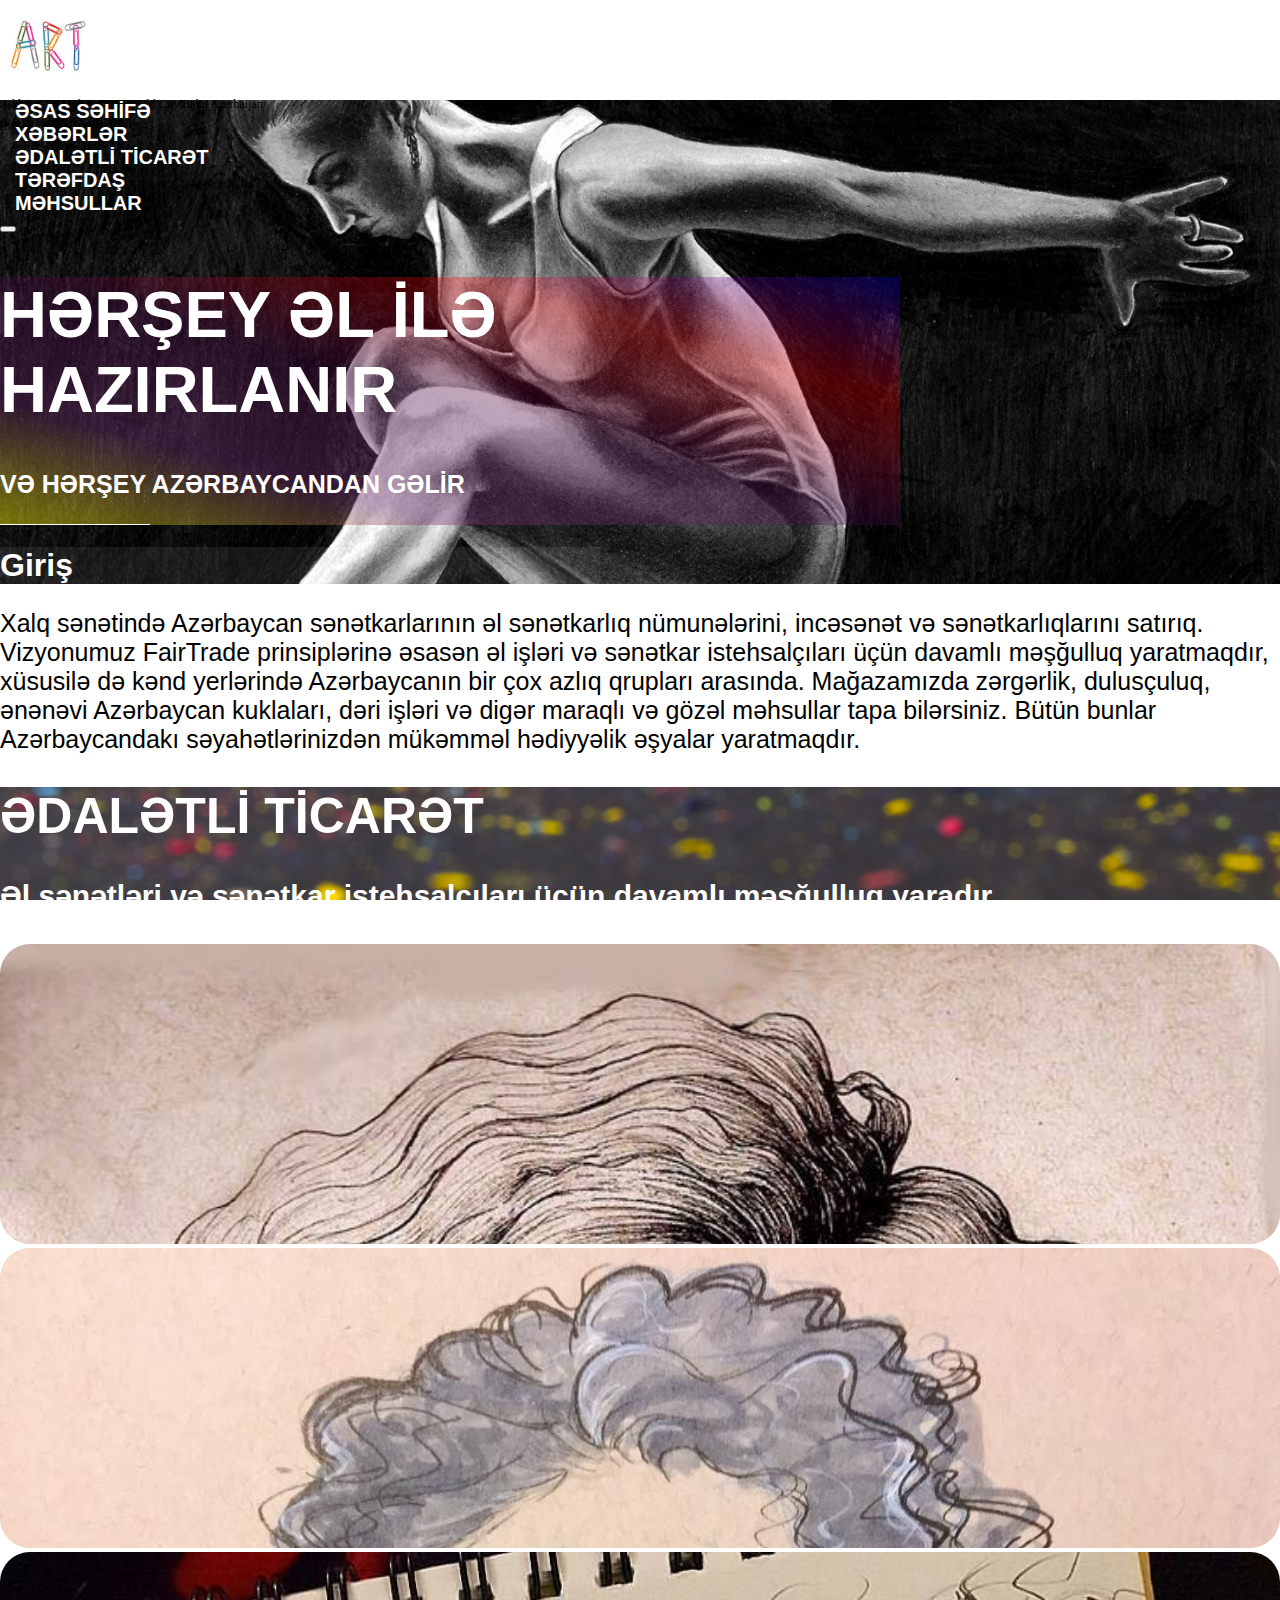
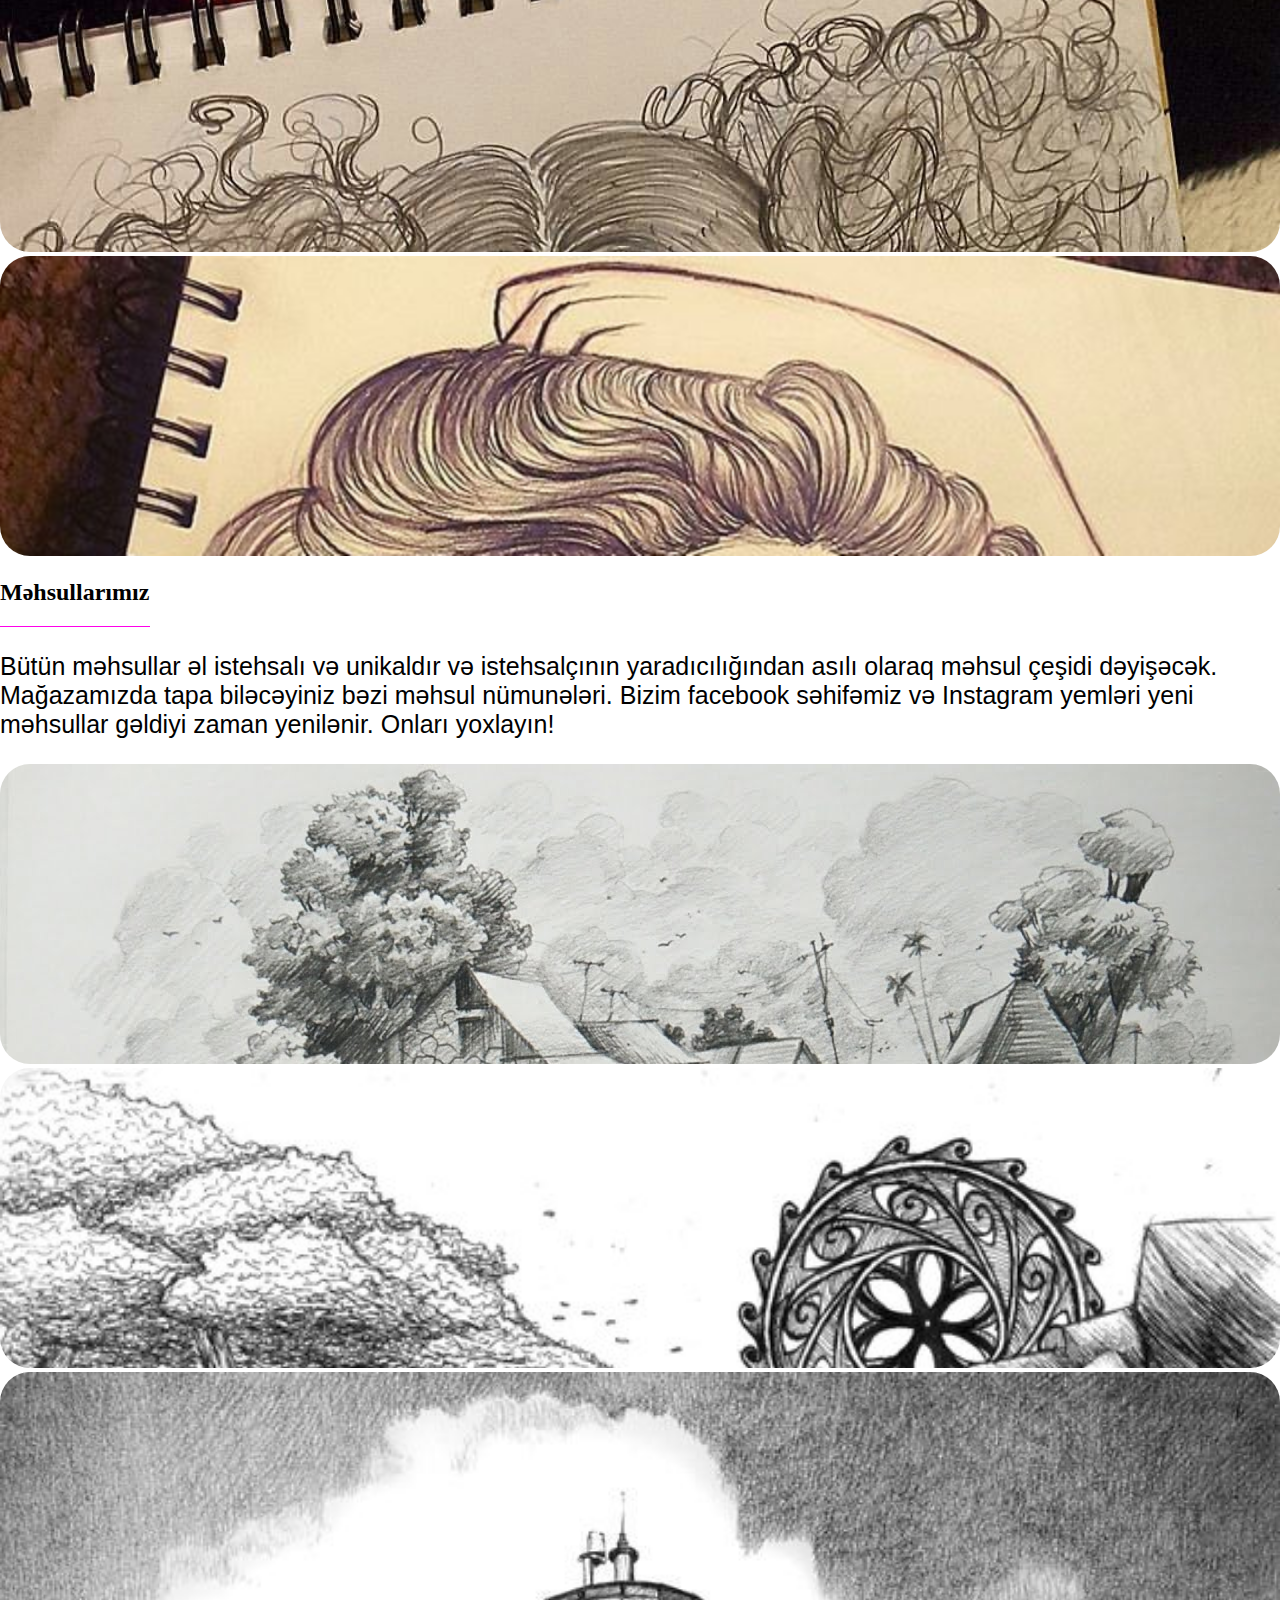
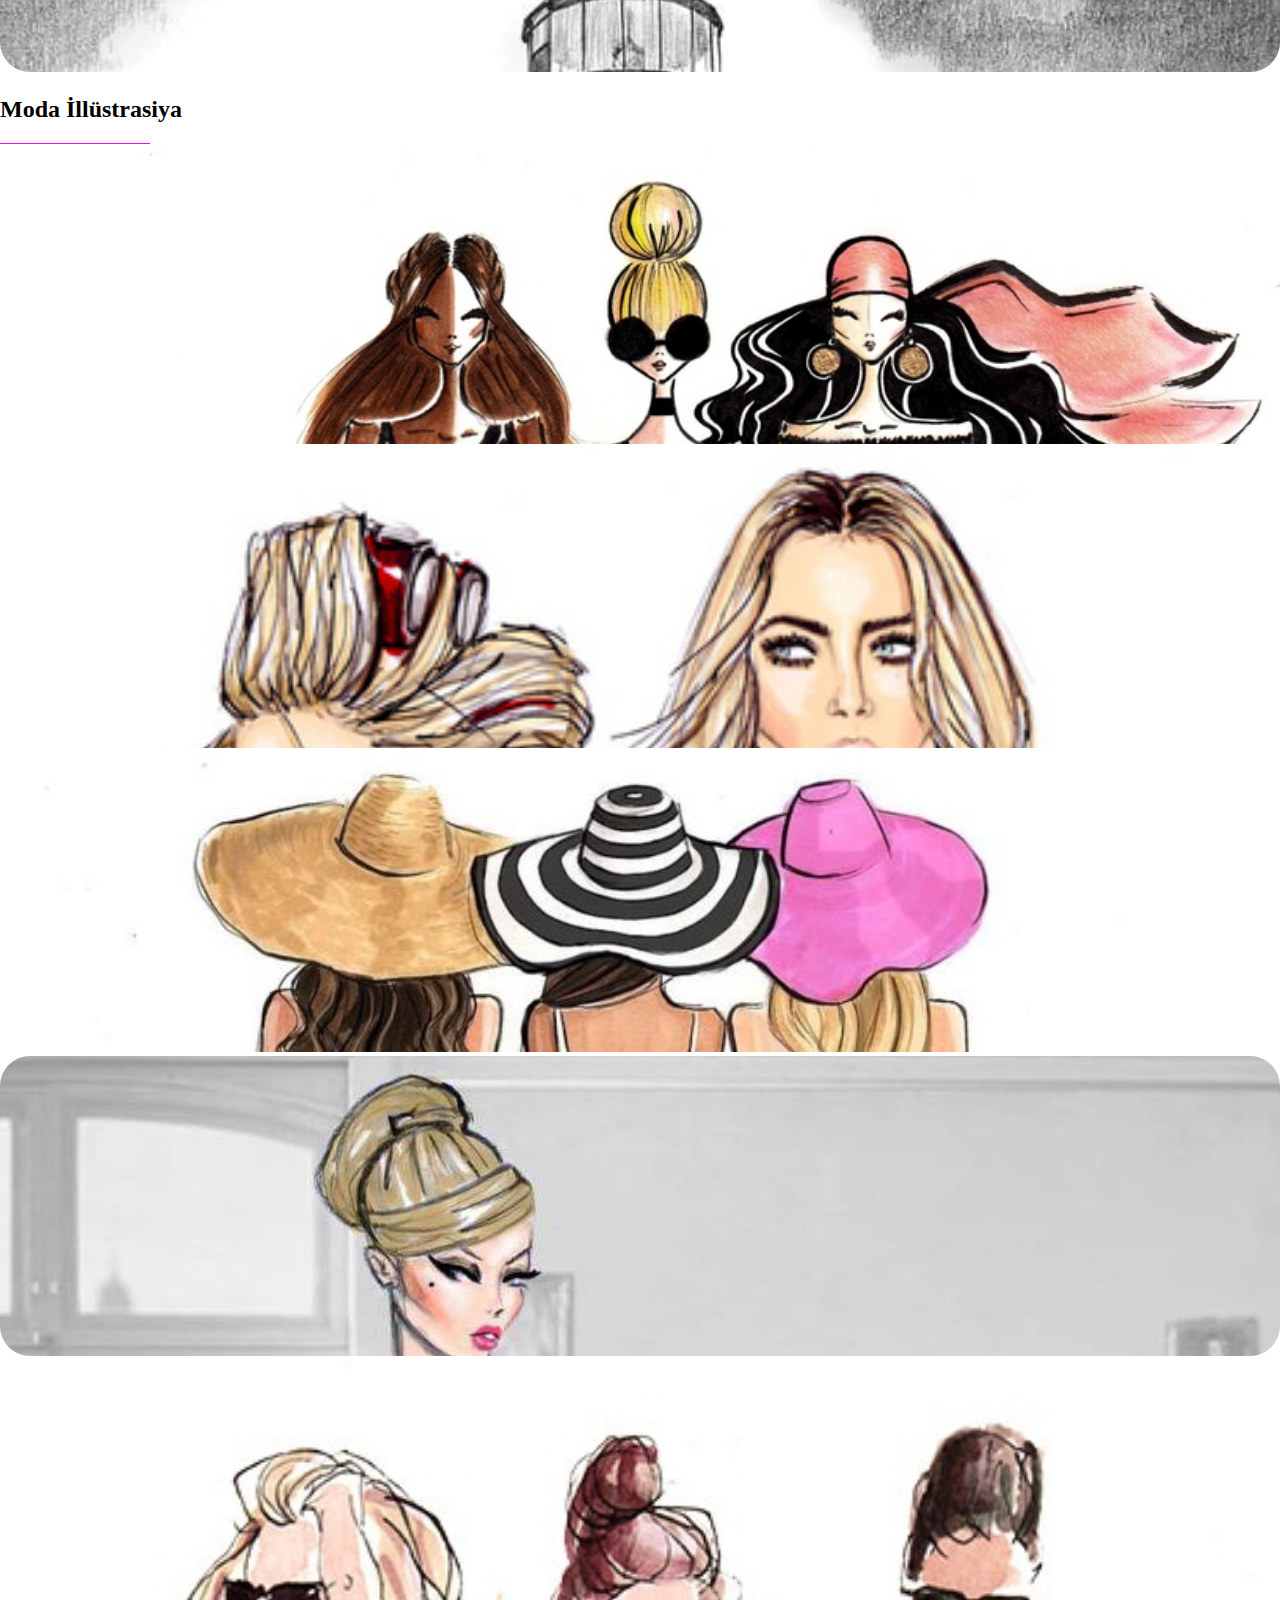
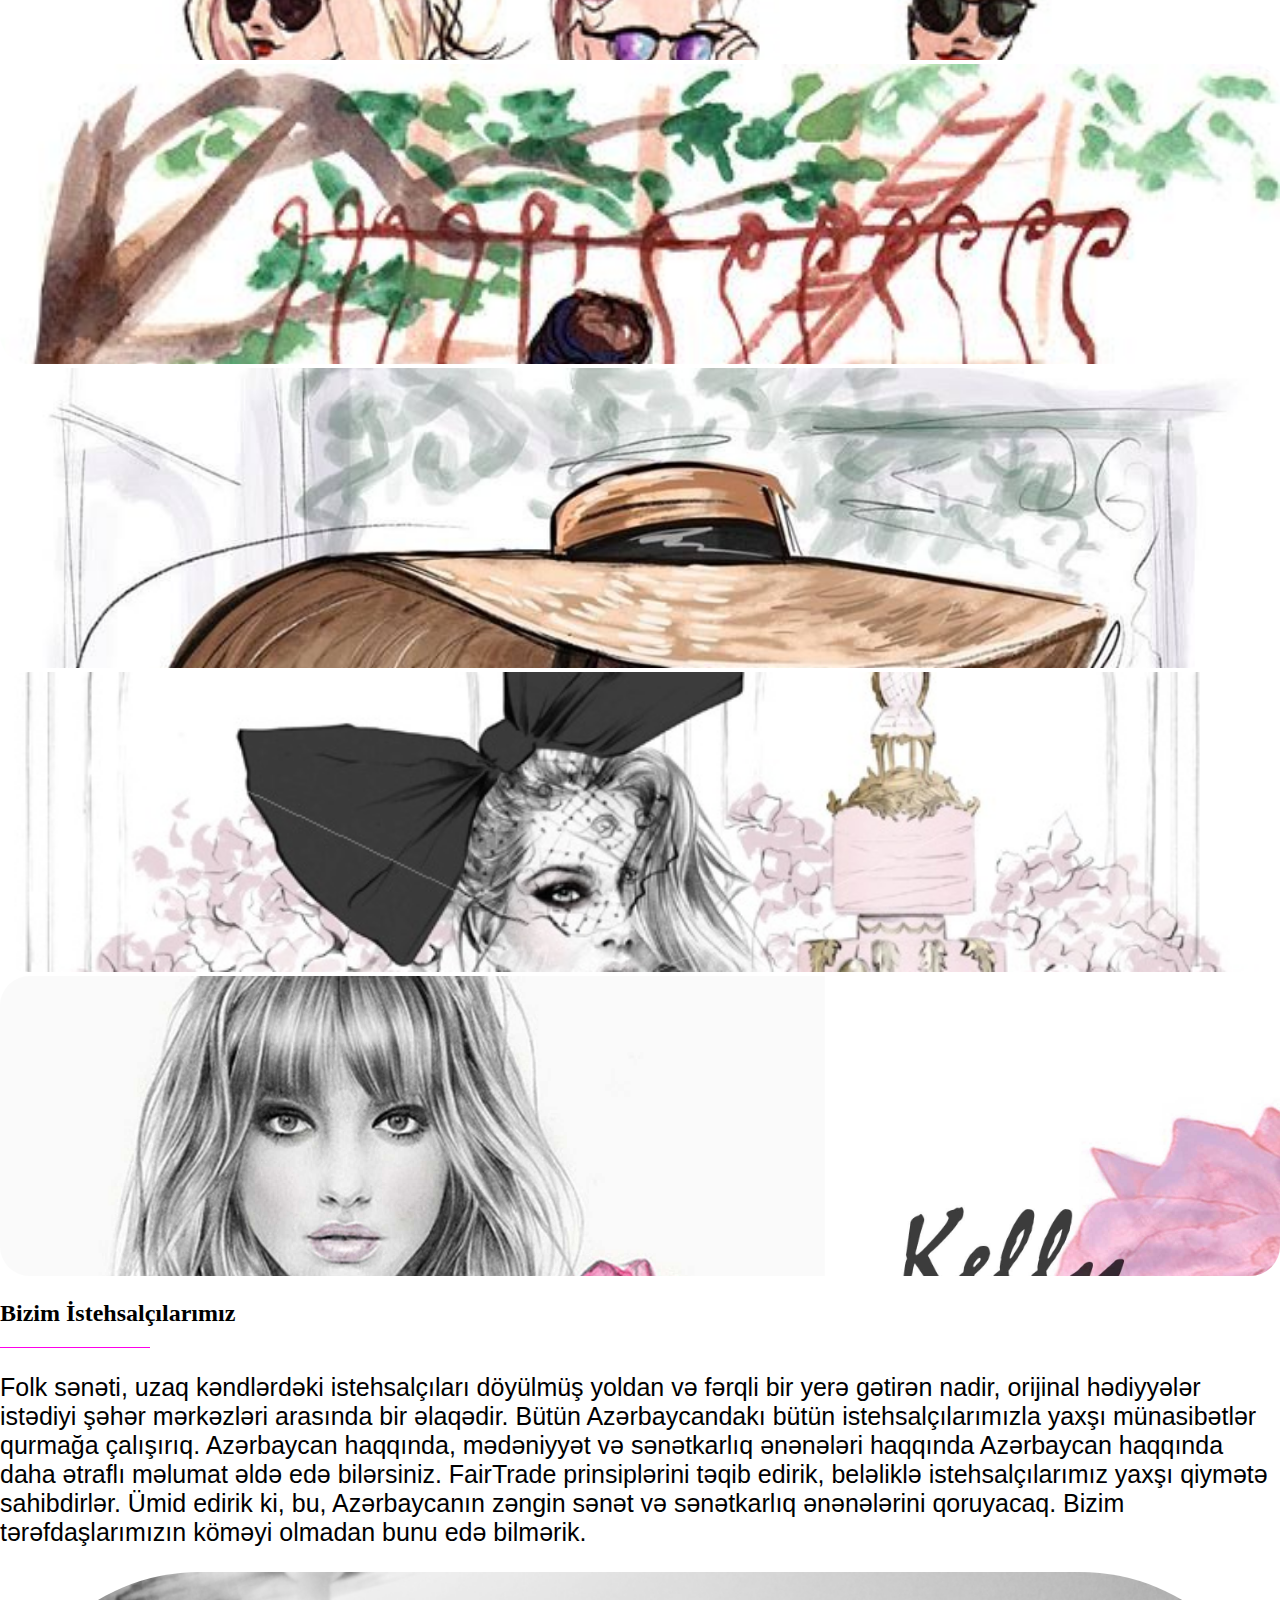
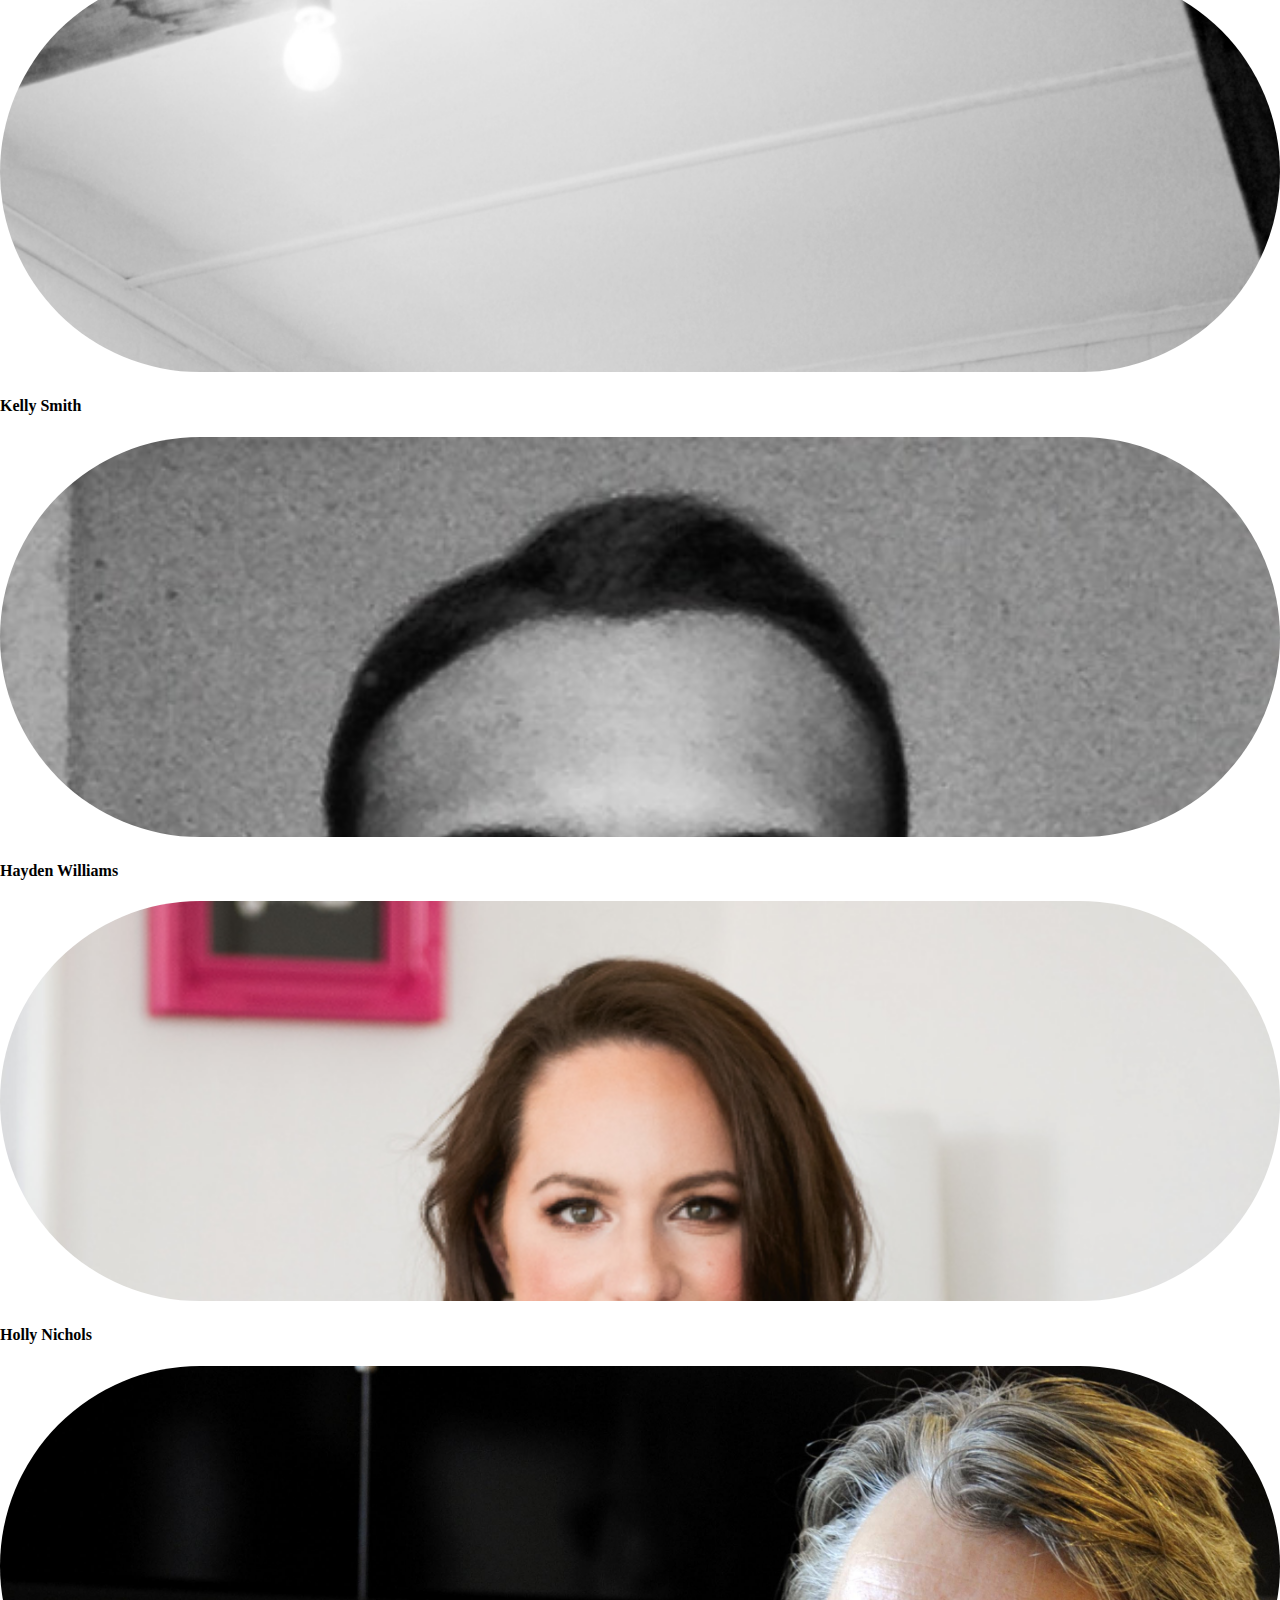
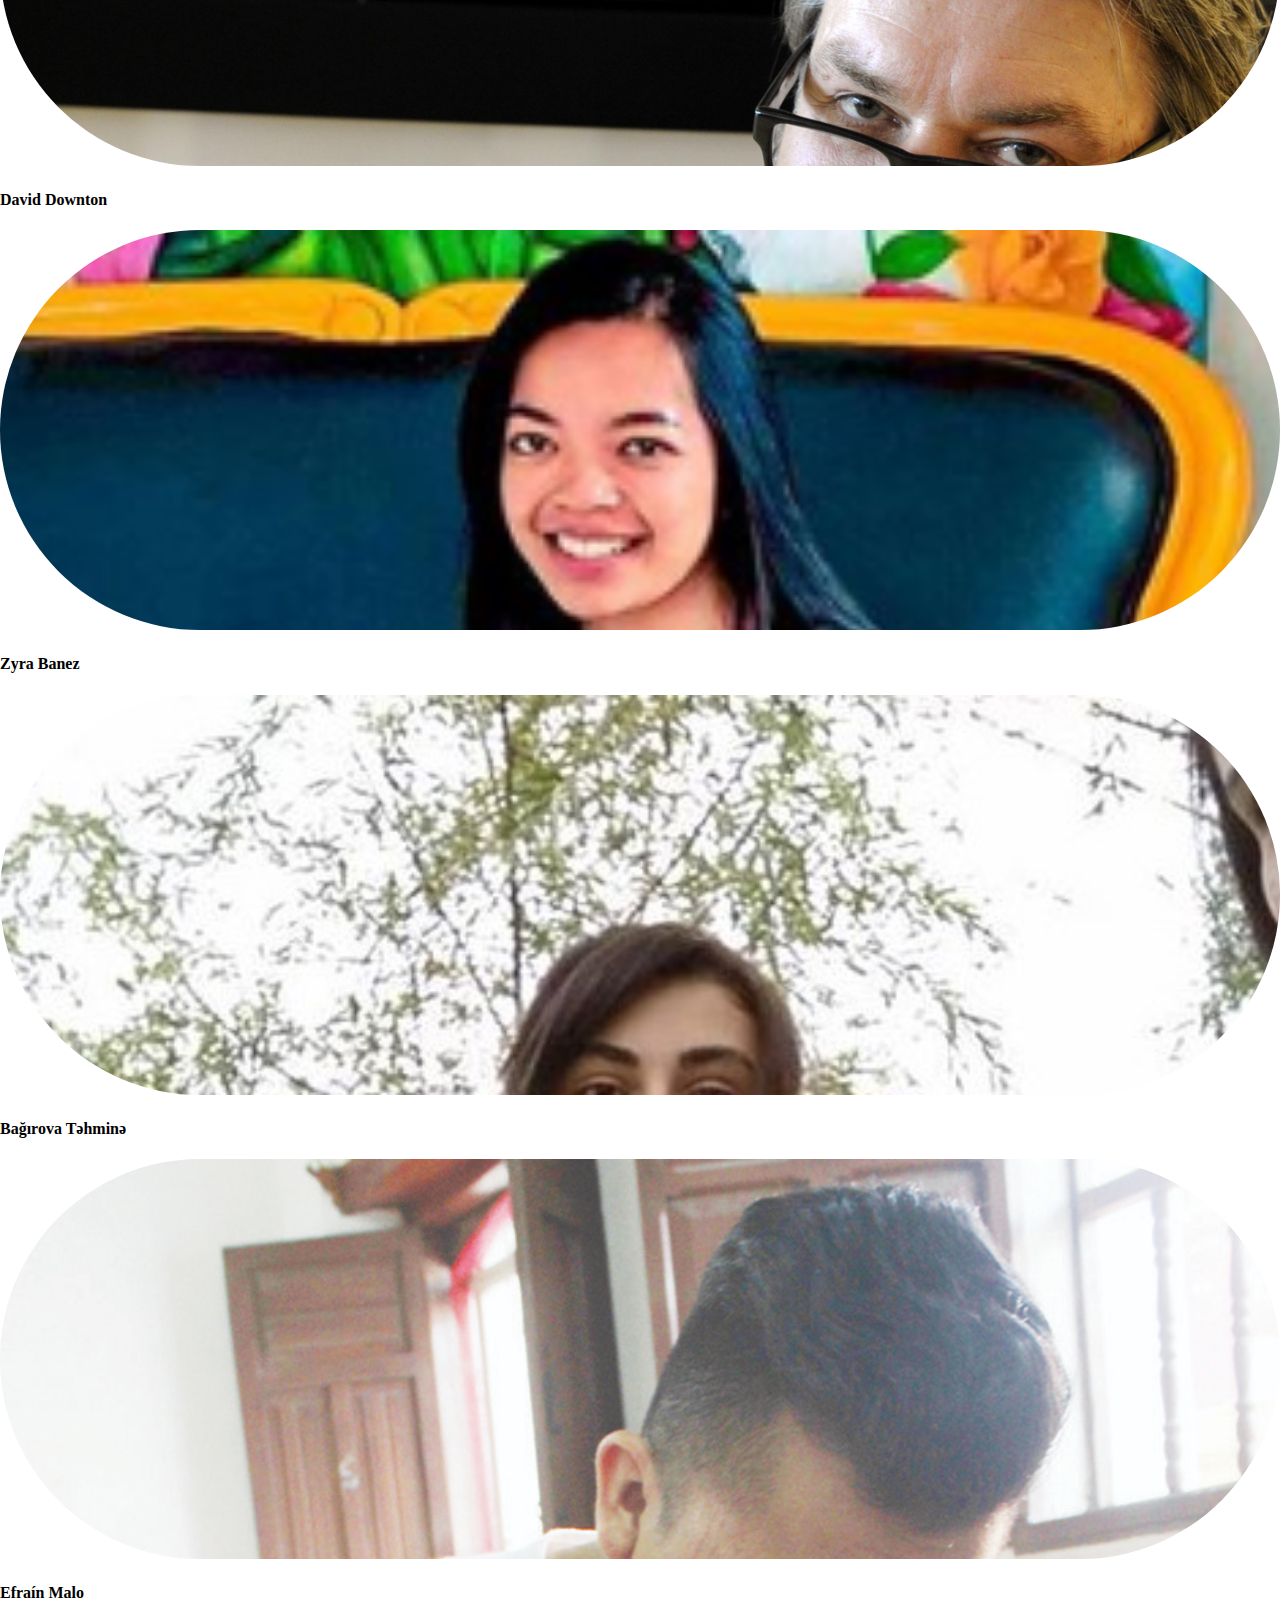
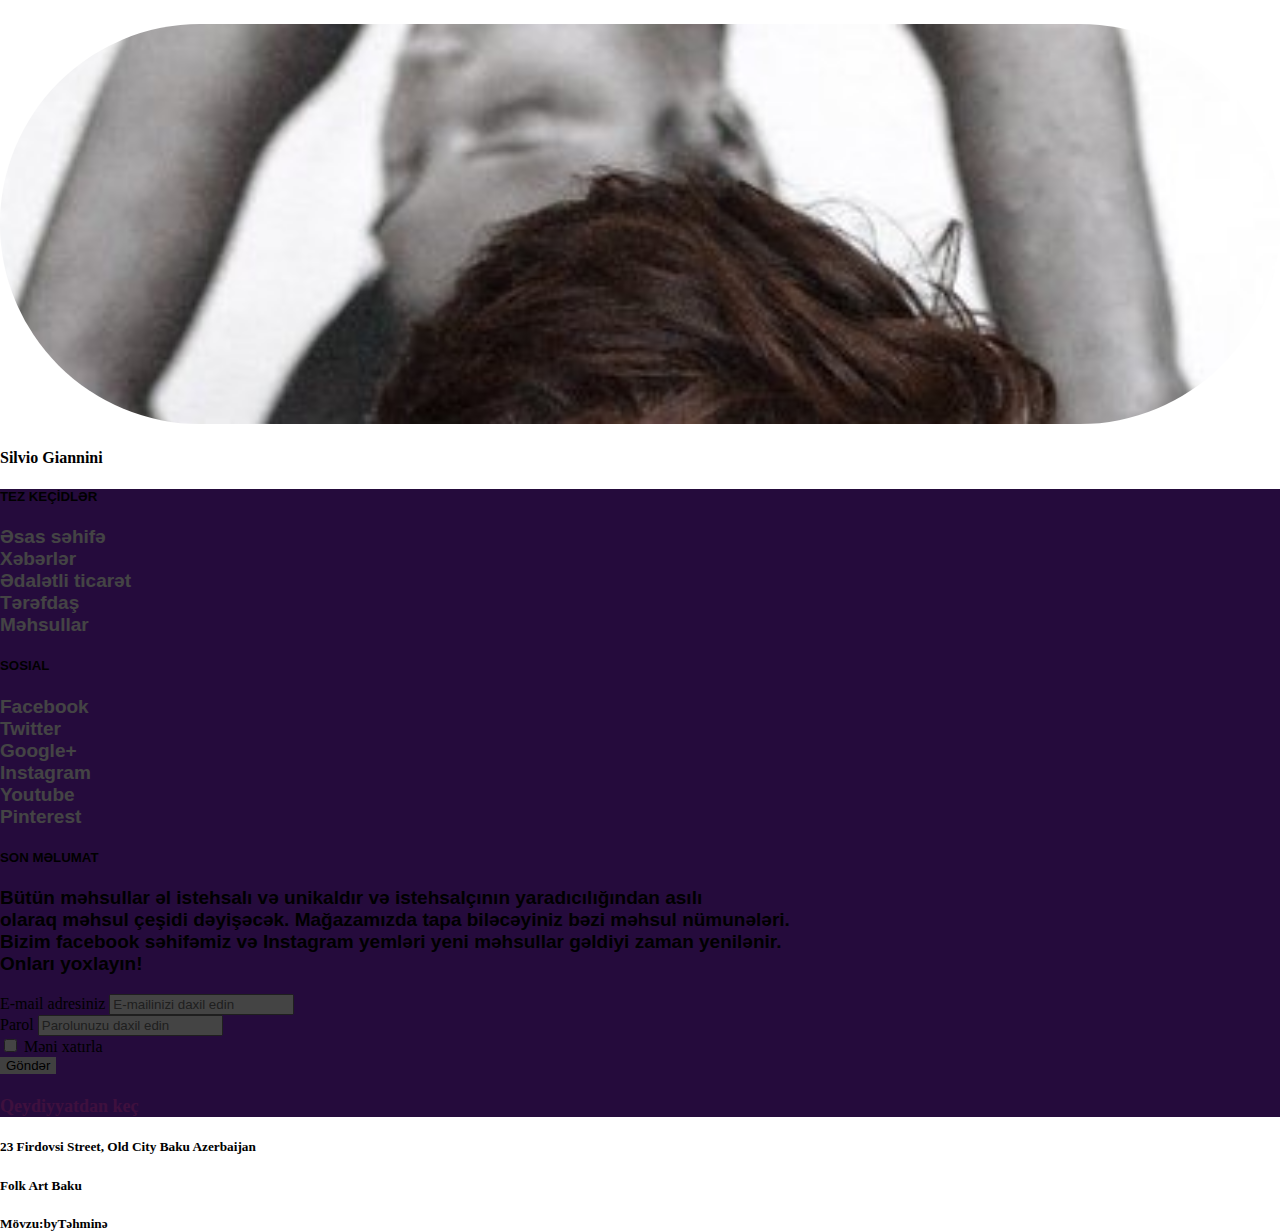
<file: index.html>
<!doctype html>
<html lang="en">

<head>
    <!-- Required meta tags -->
    <meta charset="utf-8">
    <meta name="viewport" content="width=device-width, initial-scale=1, shrink-to-fit=no">

    <!-- Bootstrap CSS -->
    <link rel="stylesheet" href="https://stackpath.bootstrapcdn.com/bootstrap/4.1.3/css/bootstrap.min.css" integrity="sha384-MCw98/SFnGE8fJT3GXwEOngsV7Zt27NXFoaoApmYm81iuXoPkFOJwJ8ERdknLPMO"
        crossorigin="anonymous">

    <!-- CSS -->
    <link rel="stylesheet" href="StyleCss/style.css">

    <!-- Font Awesome -->
    <link rel="stylesheet" href="https://use.fontawesome.com/releases/v5.5.0/css/all.css" integrity="sha384-B4dIYHKNBt8Bc12p+WXckhzcICo0wtJAoU8YZTY5qE0Id1GSseTk6S+L3BlXeVIU"
        crossorigin="anonymous">

    <!-- FavIcon -->
    <link rel="icon" href="/favicon.icon" type="img/art-logo-sixty.ico" />
    <link rel="shortcut icon" href="img/art-logo-sixty.png" type="" />


    <title>My art gallery</title>
</head>

<body>
    <!-- ================================================ Head section======================================= -->
    <div class="header pl-0">
        <div class="header-top d-lg-flex align-items-center d-none">
            <div class="container">
                <div class="row">
                    <div class="col-md-8 d-flex align-items-center">
                        <a href="index.html">
                            <img src="img/art-logo-sixty.png" alt="" class="logo-header mr-3 mt-2">
                        </a>
                        <div class="contact-address d-flex align-items-center pr-2">
                            <i class="fas fa-map-marker-alt"></i>
                            <a class="mx-2" href=""> Address: 23 Firdovsi Street, Old City Baku Azerbaijan</a>
                        </div>
                        <div class="contact d-flex align-items-center pl-3 border-left">
                            <i class="fas fa-phone"></i>
                            <a class="mx-2" href="">(800) 123-0045</a>
                            <a class="mx-2" href="">(800) 123-0045</a>
                        </div>
                    </div>
                    <div class="col-md-4 social-icons d-flex align-items-center justify-content-end pr-0">
                        <a href="https://www.facebook.com/profile.php?id=100010193529046"><i class="fab fa-facebook-f"></i></a>
                        <a href=""><i class="fab fa-twitter"></i></a>
                        <a href=""><i class="fab fa-google-plus-g"></i></a>
                        <a href="https://www.instagram.com/bagirova__tehmine/?hl=ru"><i class="fab fa-instagram"></i></a>
                        <a href="https://www.youtube.com/channel/UCr4riL4Z6AJW0ta5iBc1ScA"><i class="fab fa-youtube"></i></a>
                        <a href=""><i class="fab fa-pinterest-p"></i></a>
                    </div>
                </div>
            </div>
        </div>
    </div>
    <!--================================================ Head section================================== -->


    <!--============================== Main section======================================================= -->
    <div class="main-section py-5">
        <div class="container">
            <!--== navbar ==-->
            <div class="row d-flex align-items-center py-4">
                <div class="col-md-12 col-12">
                    <ul class="navbar-menu align-items-center justify-content-between d-none d-lg-flex">
                        <li><a href="">ƏSAS SƏHİFƏ</a></li>
                        <li><a href="">XƏBƏRLƏR</a></li>
                        <li><a href="">ƏDALƏTLİ TİCARƏT</a></li>
                        <li><a href="">TƏRƏFDAŞ</a></li>
                        <li><a href="">MƏHSULLAR</a></li>
                    </ul>

                    <div class="btn-wrap w-100 d-flex justify-content-end">
                        <button id="menu-btn" class="btn btn-nav d-lg-none d-block">
                            <i class="fas fa-bars"></i>
                        </button>
                    </div>
                </div>
            </div>
            <div id="mobile-menu" class="mobile-menu position-absolute w-100 py-5">
                <div class="container">
                    <ul class="navbar-menu navbar-mobile-menu">
                        <li><a href="">ƏSAS SƏHİFƏ</a></li>
                        <li><a href="">XƏBƏRLƏR</a></li>
                        <li><a href="">ƏDALƏTLİ TİCARƏT</a></li>
                        <li><a href="">TƏRƏFDAŞ</a></li>
                        <li><a href="">MƏHSULLAR</a></li>
                    </ul>
                </div>
            </div>
            <!--== //navbar ==-->
        </div>
        <div class="container">
            <!-- First overlay -->
            <div class="row d-flex justify-content-center my-5 py-5">
                <div class="col-md-12 d-flex justify-content-center">
                    <div class="overlay-main">
                        <h1 class="main-section-h1-item pt-5 px-5 py-3 d-flex justify-content-center text-center">
                            HƏRŞEY ƏL İLƏ HAZIRLANIR
                        </h1>
                        <p class="main-section-p-item px-5 pb-4 d-flex justify-content-center text-center">
                            VƏ HƏRŞEY AZƏRBAYCANDAN GƏLİR
                        </p>
                        <div class="border-main-mother d-flex justify-content-center pb-5">
                            <div class="border-main"></div>
                        </div>
                    </div>
                </div>
            </div>
            <!-- Second overlay -->
            <div class="row">
                <div class="col-md-12 d-flex justify-content-center">
                    <div class="overlay-register">
                        <h1 class="main-section-h1-item-for-register px-5 py-5 d-flex justify-content-center text-center">
                            <a href="login.html" class="main-section-a-item-for-register text-center">
                                Giriş
                            </a>
                        </h1>
                    </div>
                </div>
            </div>
        </div>
    </div>


    <!--============================== //Main section======================================================= -->

    <!--================================= About section============================= -->
    <div class="about-section my-5">
        <div class="container py-5">
            <div class="row">
                <div class="col-md-12">
                    <p class="p-item-for-about-section text-center">
                        Xalq sənətində Azərbaycan sənətkarlarının əl sənətkarlıq nümunələrini, incəsənət və
                        sənətkarlıqlarını satırıq. Vizyonumuz FairTrade prinsiplərinə əsasən əl işləri və sənətkar
                        istehsalçıları üçün davamlı məşğulluq yaratmaqdır, xüsusilə də kənd yerlərində Azərbaycanın bir
                        çox azlıq qrupları arasında. Mağazamızda zərgərlik, dulusçuluq, ənənəvi Azərbaycan kuklaları,
                        dəri işləri və digər maraqlı və gözəl məhsullar tapa bilərsiniz. Bütün bunlar Azərbaycandakı
                        səyahətlərinizdən mükəmməl hədiyyəlik əşyalar yaratmaqdır.
                    </p>
                </div>
            </div>
        </div>
    </div>
    <!--================================= //About section================================= -->

    <!--===================================== FairTrade section======================= -->
    <div class="fair-trade-section my-5 py-5">
        <div class="container">
            <div class="row">
                <div class="col-md-12 d-flex justify-content-center">
                    <h1 class="h1-item-for-fair-trade-section">
                        ƏDALƏTLİ TİCARƏT
                    </h1>
                </div>
                <div class="col-md-12 d-flex justify-content-center">
                    <P class="p-item-for-fair-trade-section text-center">
                        Əl sənətləri və sənətkar istehsalçıları üçün davamlı məşğulluq yaradır
                    </P>
                </div>
                <div class="col-md-12">
                    <div class="border-main-mother d-flex justify-content-center pb-5">
                        <div class="border-main"></div>
                    </div>
                </div>
            </div>

            <div class="row py-5">
                <div class="col-md-3 col-sm-6">
                    <div class="cont-sketch-section">
                        <img src="img/elena-first.jpg" alt="" class="sketch-img">
                        <div class="overlay-for-first-line d-flex align-items-center justify-content-center">
                            <h4 class="text-light font-weight-bold">
                                Elena ART
                            </h4>
                        </div>
                    </div>
                </div>
                <div class="col-md-3 col-sm-6">
                    <div class="cont-sketch-section">
                        <img src="img/elena-second.jpg" alt="" class="sketch-img">
                        <div class="overlay-for-first-line d-flex align-items-center justify-content-center">
                            <h4 class="text-light font-weight-bold">
                                Elena ART
                            </h4>
                        </div>
                    </div>
                </div>
                <div class="col-md-3 col-sm-6">
                    <div class="cont-sketch-section">
                        <img src="img/elena-third.jpg" alt="" class="sketch-img">
                        <div class="overlay-for-first-line d-flex align-items-center justify-content-center">
                            <h4 class="text-light font-weight-bold">
                                Elena ART
                            </h4>
                        </div>
                    </div>
                </div>
                <div class="col-md-3 col-sm-6">
                    <div class="cont-sketch-section">
                        <img src="img/elena-fourth.jpg" alt="" class="sketch-img">
                        <div class="overlay-for-first-line d-flex align-items-center justify-content-center">
                            <h4 class="text-light font-weight-bold">
                                Elena ART
                            </h4>
                        </div>
                    </div>
                </div>
            </div>
        </div>
    </div>
    <!--================================== //FairTrade section======================== -->


    <!--========================================= Products ==========================-->
    <div class="products-section py-5">
        <div class="container">
            <div class="row">
                <div class="col-md-12">
                    <h2 class="text-center">
                        Məhsullarımız
                    </h2>
                </div>
                <div class="col-md-12">
                    <div class="border-main-mother d-flex justify-content-center py-3">
                        <div class="border-main border-main-producers-sect"></div>
                    </div>
                </div>
                <div class="col-md-12">
                    <p class="p-item-for-about-section text-center">
                        Bütün məhsullar əl istehsalı və unikaldır və istehsalçının yaradıcılığından asılı olaraq məhsul
                        çeşidi dəyişəcək. Mağazamızda tapa biləcəyiniz bəzi məhsul nümunələri. Bizim facebook səhifəmiz
                        və Instagram yemləri yeni məhsullar gəldiyi zaman yenilənir. Onları yoxlayın!
                    </p>
                </div>
            </div>
        </div>
    </div>
    <!--==================================== //Products ==========================-->


    <!-- To gallery -->
    <div class="to-gallery-section py-5 my-5">
        <div class="container">
            <div class="row py-5">
                <div class="col-md-4 col-sm-6">
                    <div class="cont-sketch-section">
                        <img src="img/art-first.jpg" alt="" class="sketch-img">
                        <div class="overlay-for-first-line d-flex align-items-center justify-content-center font-weight-bold">Holly
                            Nichols</div>
                    </div>
                </div>
                <div class="col-md-4 col-sm-6">
                    <div class="cont-sketch-section">
                        <img src="img/art-second.png" alt="" class="sketch-img">
                        <div class="overlay-for-first-line  d-flex align-items-center justify-content-center font-weight-bold">Hayden
                            Williams</div>
                    </div>
                </div>
                <div class="col-md-4 col-sm-12">
                    <div class="cont-sketch-section">
                        <img src="img/art-third.jpg" alt="" class="sketch-img">
                        <div class="overlay-for-first-line d-flex align-items-center justify-content-center font-weight-bold">
                            Doll Memories
                        </div>
                    </div>
                </div>
            </div>
        </div>
    </div>
    <!-- To gallery -->


    <!-- ================================Sketchs=======================================-->

    <div class="sketchs-section py-5">
        <div class="container">
            <div class="row">
                <div class="col-md-12">
                    <h2 class="text-center">
                        Moda İllüstrasiya
                    </h2>
                </div>
                <div class="col-md-12">
                    <div class="border-main-mother d-flex justify-content-center py-3">
                        <div class="border-main border-main-producers-sect"></div>
                    </div>
                </div>
            </div>
            <div class="row py-5">
                <div class="col-md-3 col-sm-6">
                    <div class="cont-sketch-section">
                        <img src="img/holly-nichols-first.jpg" alt="" class="sketch-img">
                        <div class="overlay-for-first-line d-flex align-items-center justify-content-center font-weight-bold">
                            Holly Nichols
                        </div>
                    </div>
                </div>
                <div class="col-md-3 col-sm-6">
                    <div class="cont-sketch-section">
                        <img src="img/holly-second.jpg" alt="" class="sketch-img">
                        <div class="overlay-for-first-line d-flex align-items-center justify-content-center font-weight-bold">
                            Hayden Williams
                        </div>
                    </div>
                </div>
                <div class="col-md-3 col-sm-6">
                    <div class="cont-sketch-section">
                        <img src="img/holly-third.jpg" alt="" class="sketch-img">
                        <div class="overlay-for-first-line d-flex align-items-center justify-content-center font-weight-bold">
                            Hayden Williams
                        </div>
                    </div>
                </div>
                <div class="col-md-3 col-sm-6">
                    <div class="cont-sketch-section">
                        <img src="img/holly-fourth.jpg" alt="" class="sketch-img">
                        <div class="overlay-for-first-line d-flex align-items-center justify-content-center font-weight-bold">
                            Doll Memories
                        </div>
                    </div>
                </div>
            </div>

            <div class="row">
                <div class="col-md-4 col-sm-6">
                    <div class="cont-sketch-section">
                        <img src="img/gallery-first.jpg" alt="" class="sketch-img">
                        <div class="overlay-for-first-line d-flex align-items-center justify-content-center font-weight-bold">
                            Holly Nichols
                        </div>
                    </div>
                </div>
                <div class="col-md-4 col-sm-6">
                    <div class="cont-sketch-section">
                        <img src="img/gallery-second.jfif" alt="" class="sketch-img">
                        <div class="overlay-for-first-line  d-flex align-items-center justify-content-center font-weight-bold">
                            Hayden Williams
                        </div>
                    </div>
                </div>
                <div class="col-md-4 col-sm-12">
                    <div class="cont-sketch-section">
                        <img src="img/gallery-third.jpg" alt="" class="sketch-img">
                        <div class="overlay-for-first-line d-flex align-items-center justify-content-center font-weight-bold">
                            Holly Nichols
                        </div>
                    </div>
                </div>
            </div>

            <div class="row py-5">
                <div class="col-md-6">
                    <div class="cont-sketch-section">
                        <img src="img/gallery-fourth.jpg" alt="" class="sketch-img">
                        <div class="overlay-for-first-line  d-flex align-items-center justify-content-center font-weight-bold">
                            Kelly Smith
                        </div>
                    </div>
                </div>
                <div class="col-md-6">
                    <div class="cont-sketch-section">
                        <img src="img/gallery-fifth.png" alt="" class="sketch-img">
                        <div class="overlay-for-first-line  d-flex align-items-center justify-content-center font-weight-bold">
                            Kelly Smith
                        </div>
                    </div>
                </div>
            </div>
        </div>
    </div>
    <!--================================ //Sketchs========================================= -->




    <!--============================== Icons and other ===============================-->
    <!-- <div class="icons-and-other-section my-5 py-5">
        <div class="container">
            <div class="row">
                <div class="col-md-6 col-lg-3 col-sm-12 logo-col">
                    <img src="img/logo-first.jpg" alt="" class="logo-first-for-icons-section">
                </div>
                <div class="col-md-6 col-lg-3 col-sm-12 logo-col">
                    <a href="http://josephbihag.com/art-glass-emporium-identity/">
                        <img src="img/logo-second.png" alt="" class="logo-second-for-icons-section">
                    </a>
                </div>
                <div class="col-md-6 col-lg-3 col-sm-12 logo-col">
                    <img src="img/logo-third.jfif" alt="" class="logo-third-for-icons-section">
                </div>
                <div class="col-md-6 col-lg-3 col-sm-12 logo-col">
                    <a href="https://www.oneartnation.com/">
                        <img src="img/logo-fourth.jpg" alt="" class="logo-fourth-for-icons-section">
                    </a>
                </div>
            </div>
        </div>
    </div> -->
    <!--================================== //Icons and other =========================-->

    <!-- ===============================================================Our producers========================== -->
    <div class="our-producers-section py-5">
        <div class="container">
            <div class="row">
                <div class="col-md-12">
                    <h2 class="text-center">
                        Bizim İstehsalçılarımız
                    </h2>
                </div>
                <div class="col-md-12">
                    <div class="border-main-mother d-flex justify-content-center py-3">
                        <div class="border-main border-main-producers-sect"></div>
                    </div>
                </div>
                <div class="col-md-12">
                    <p class="p-item-for-about-section text-center">
                        Folk sənəti, uzaq kəndlərdəki istehsalçıları döyülmüş yoldan və fərqli bir yerə gətirən nadir,
                        orijinal hədiyyələr istədiyi şəhər mərkəzləri arasında bir əlaqədir. Bütün Azərbaycandakı bütün
                        istehsalçılarımızla yaxşı münasibətlər qurmağa çalışırıq. Azərbaycan haqqında, mədəniyyət və
                        sənətkarlıq ənənələri haqqında Azərbaycan haqqında daha ətraflı məlumat əldə edə bilərsiniz.
                        FairTrade prinsiplərini təqib edirik, beləliklə istehsalçılarımız yaxşı qiymətə sahibdirlər.
                        Ümid edirik ki, bu, Azərbaycanın zəngin sənət və sənətkarlıq ənənələrini qoruyacaq. Bizim
                        tərəfdaşlarımızın köməyi olmadan bunu edə bilmərik.
                    </p>
                </div>
            </div>
        </div>
    </div>
    <!-- ===============================================================//Our producers====================== -->

    <!--=========================== Artists Section========================= -->
    <div class="artists-section py-5 my-5">
        <div class="container">

            <!-- First row -->
            <div class="row">

                <!-- First col(KellySmith) -->
                <div class="col-md-3 col-sm-6">
                    <a href="">
                        <div class="cont-artists-sect">
                            <img src="img/kelly.jpg" alt="" class="artists-section-img">
                            <div class="overlay-artists-sect d-flex align-items-center justify-content-center">
                                <i class="fas fa-search text-light icon-for-artist-sect"></i>
                            </div>
                        </div>
                    </a>
                    <a href="https://www.illustrationweb.com/artists/KellySmith/view">
                        <h4 class="text-center py-4 cls-for-names">
                            Kelly Smith
                        </h4>
                    </a>
                </div>

                <!-- SEcond col(HaydenWilliams) -->
                <div class="col-md-3 col-sm-6">
                    <a href="hayden.html">
                        <div class="cont-artists-sect">
                            <img src="img/hayden.jpg" alt="" class="artists-section-img">
                            <div class="overlay-artists-sect d-flex align-items-center justify-content-center">
                                <i class="fas fa-search text-light icon-for-artist-sect"></i>
                            </div>
                        </div>
                    </a>
                    <a href="https://www.famousbirthdays.com/people/hayden-williams.html">
                        <h4 class="text-center py-4 cls-for-names">
                            Hayden Williams
                        </h4>
                    </a>
                </div>

                <!-- Third col(HollyNichols) -->
                <div class="col-md-3 col-sm-6">
                    <a href="">
                        <div class="cont-artists-sect">
                            <img src="img/holly.jpg" alt="" class="artists-section-img">
                            <div class="overlay-artists-sect d-flex align-items-center justify-content-center">
                                <i class="fas fa-search text-light icon-for-artist-sect"></i>
                            </div>
                        </div>
                    </a>
                    <a href="https://www.hnicholsillustration.com/bio">
                        <h4 class="text-center py-4 cls-for-names">
                            Holly Nichols
                        </h4>
                    </a>
                </div>

                <!-- Fourth col(DavidDownton) -->
                <div class="col-md-3 col-sm-6">
                    <a href="">
                        <div class="cont-artists-sect">
                            <img src="img/david.jpg" alt="" class="artists-section-img">
                            <div class="overlay-artists-sect d-flex align-items-center justify-content-center">
                                <i class="fas fa-search text-light icon-for-artist-sect"></i>
                            </div>
                        </div>
                    </a>
                    <a href="http://www.daviddownton.com/about-david-downton/">
                        <h4 class="text-center py-4 cls-for-names">
                            David Downton
                        </h4>
                    </a>
                </div>

            </div>

            <!-- Second row================================ -->
            <div class="row">

                <!-- First col(ZyraBanez) -->
                <div class="col-md-3 col-sm-6">
                    <a href="">
                        <div class="cont-artists-sect">
                            <img src="img/Screenshot_2019-01-05 Təhminə Bağırova ( bagirova__tehmine) • Фото и видео в Instagram.png" alt="" class="artists-section-img">
                            <div class="overlay-artists-sect d-flex align-items-center justify-content-center">
                                <i class="fas fa-search text-light icon-for-artist-sect"></i>
                            </div>
                        </div>
                    </a>
                    <a href="https://www.illustrationweb.com/artists/KellySmith/view">
                        <h4 class="text-center py-4 cls-for-names">
                            Zyra Banez
                        </h4>
                    </a>
                </div>

                <!-- SEcond col(BagirovaTehmine) -->
                <div class="col-md-3 col-sm-6">
                    <a href="">
                        <div class="cont-artists-sect">
                            <img src="img/tehmine.jpg" alt="" class="artists-section-img">
                            <div class="overlay-artists-sect d-flex align-items-center justify-content-center">
                                <i class="fas fa-search text-light icon-for-artist-sect"></i>
                            </div>
                        </div>
                    </a>
                    <a href="https://www.hnicholsillustration.com/bio">
                        <h4 class="text-center py-4 cls-for-names">
                            Bağırova Təhminə
                        </h4>
                    </a>
                </div>

                <!-- Third col(EfraínMalo) -->
                <div class="col-md-3 col-sm-6">
                    <a href="hayden.html">
                        <div class="cont-artists-sect">
                            <img src="img/Efrain.jpg" alt="" class="artists-section-img">
                            <div class="overlay-artists-sect d-flex align-items-center justify-content-center">
                                <i class="fas fa-search text-light icon-for-artist-sect"></i>
                            </div>
                        </div>
                    </a>
                    <a href="https://www.famousbirthdays.com/people/hayden-williams.html">
                        <h4 class="text-center py-4 cls-for-names">
                            Efraín Malo
                        </h4>
                    </a>
                </div>

                <!-- Fourth col(SilvioGiannini) -->
                <div class="col-md-3 col-sm-6">
                    <a href="">
                        <div class="cont-artists-sect">
                            <img src="img/silvio.jpg" alt="" class="artists-section-img">
                            <div class="overlay-artists-sect d-flex align-items-center justify-content-center">
                                <i class="fas fa-search text-light icon-for-artist-sect"></i>
                            </div>
                        </div>
                    </a>
                    <a href="http://www.daviddownton.com/about-david-downton/">
                        <h4 class="text-center py-4 cls-for-names">
                            Silvio Giannini
                        </h4>
                    </a>
                </div>

            </div>

        </div>
    </div>
    <!--============================ //Artists Section==================== -->


    <!--=========================== Arrow back =======================-->
    <div class="arrow-back-section">
        <div class="arrow-back-mother d-flex justify-content-end">
            <a href="index.html">
                <i class="fas fa-arrow-alt-circle-up arrow-back"></i>
            </a>
        </div>
    </div>
    <!--=================== //Arrow back =======================-->

    <!--============================= Footer========================================= -->
    <footer class="py-5">
        <div class="overlay-for-footer"></div>
        <div class="container">
            <div class="row d-flex flex-row">
                <!-- first col-5 -->
                <div class="col-md-5">
                    <div class="row">
                        <div class="col-md-6 col-sm-6">
                            <h5 class="py-4 text-light font-for-texts-footer">
                                TEZ KEÇİDLƏR
                            </h5>
                            <div class="borer-bottom-mother">
                                <div class="border-bottom"></div>
                            </div>
                            <ul class="footer-ul py-3 pl-0">
                                <li><a href="">Əsas səhifə</a></li>
                                <li><a href="">Xəbərlər</a></li>
                                <li><a href="">Ədalətli ticarət</a></li>
                                <li><a href="">Tərəfdaş</a></li>
                                <li><a href="">Məhsullar</a></li>
                            </ul>
                        </div>
                        <div class="col-md-6 col-sm-6">
                            <h5 class="py-4 text-light font-for-texts-footer">
                                SOSIAL
                            </h5>
                            <div class="borer-bottom-mother">
                                <div class="border-bottom"></div>
                            </div>
                            <ul class="footer-ul py-3 pl-0">
                                <li><a href="">Facebook</a></li>
                                <li><a href="">Twitter</a></li>
                                <li><a href="">Google+</a></li>
                                <li><a href="">Instagram</a></li>
                                <li><a href="">Youtube</a></li>
                                <li><a href="">Pinterest</a></li>
                            </ul>
                        </div>
                    </div>
                </div>
                <!-- second col-5 -->
                <div class="col-md-5">
                    <h5 class="py-4 text-light font-for-texts-footer">
                        SON MƏLUMAT
                    </h5>
                    <div class="borer-bottom-mother">
                        <div class="border-bottom"></div>
                    </div>
                    <p class="py-3 text-light font-for-texts-footer p-item-footer">
                        Bütün məhsullar əl istehsalı və unikaldır və istehsalçının yaradıcılığından asılı <br>olaraq
                        məhsul çeşidi dəyişəcək. Mağazamızda tapa biləcəyiniz bəzi məhsul nümunələri.<br> Bizim
                        facebook səhifəmiz və Instagram yemləri yeni məhsullar gəldiyi zaman yenilənir. <br>Onları
                        yoxlayın!
                    </p>
                </div>
                <!-- col-2 -->
                <div class="col-md-2">
                    <form class="py-3">
                        <div class="form-group">
                            <label for="exampleInputEmail1" class="text-light">E-mail adresiniz</label>
                            <input type="email" class="form-control" id="exampleInputEmail1" aria-describedby="emailHelp"
                                placeholder="E-mailinizi daxil edin">
                        </div>
                        <div class="form-group">
                            <label for="exampleInputPassword1" class="text-light">Parol</label>
                            <input type="password" class="form-control" id="exampleInputPassword1" placeholder="Parolunuzu daxil edin">
                        </div>
                        <div class="form-group form-check">
                            <input type="checkbox" class="form-check-input" id="exampleCheck1">
                            <label class="form-check-label text-light pl-2" for="exampleCheck1">Məni xatırla</label>
                        </div>
                        <button type="submit" class="btn btn-light button-footer">Göndər</button>
                    </form>
                    <h5>
                        <a href="registr.html" class="a-item-footer">Qeydiyyatdan keç</a>
                    </h5>
                </div>
            </div>
        </div>
    </footer>
    <!--==================================== //Footer============================ -->

    <!--======================== Footer bottom ======================-->
    <div class="footer-bottom py-4 pl-0">
        <div class="container">
            <div class="row">
                <div class="col-md-6 d-flex flex-column pl-0">
                    <h5 class="text-center">
                        <i class="fas fa-map-marker-alt"></i>
                        23 Firdovsi Street, Old City Baku Azerbaijan
                    </h5>
                    <h5 class="text-center pt-2">
                        Folk Art Baku
                    </h5>
                </div>
                <div class="col-md-6">
                    <h5 class="text-center py-4">
                        Mövzu:byTəhminə
                    </h5>
                </div>
            </div>
        </div>
    </div>
    <!--======================= //Footer bottom====================== -->



    <!-- Optional JavaScript -->
    <!-- jQuery first, then Popper.js, then Bootstrap JS -->
    <script src="JS/main.js"></script>
    <script src="https://code.jquery.com/jquery-3.3.1.slim.min.js" integrity="sha384-q8i/X+965DzO0rT7abK41JStQIAqVgRVzpbzo5smXKp4YfRvH+8abtTE1Pi6jizo"
        crossorigin="anonymous"></script>
    <script src="https://cdnjs.cloudflare.com/ajax/libs/popper.js/1.14.3/umd/popper.min.js" integrity="sha384-ZMP7rVo3mIykV+2+9J3UJ46jBk0WLaUAdn689aCwoqbBJiSnjAK/l8WvCWPIPm49"
        crossorigin="anonymous"></script>
    <script src="https://stackpath.bootstrapcdn.com/bootstrap/4.1.3/js/bootstrap.min.js" integrity="sha384-ChfqqxuZUCnJSK3+MXmPNIyE6ZbWh2IMqE241rYiqJxyMiZ6OW/JmZQ5stwEULTy"
        crossorigin="anonymous"></script>
</body>

</html>
</file>
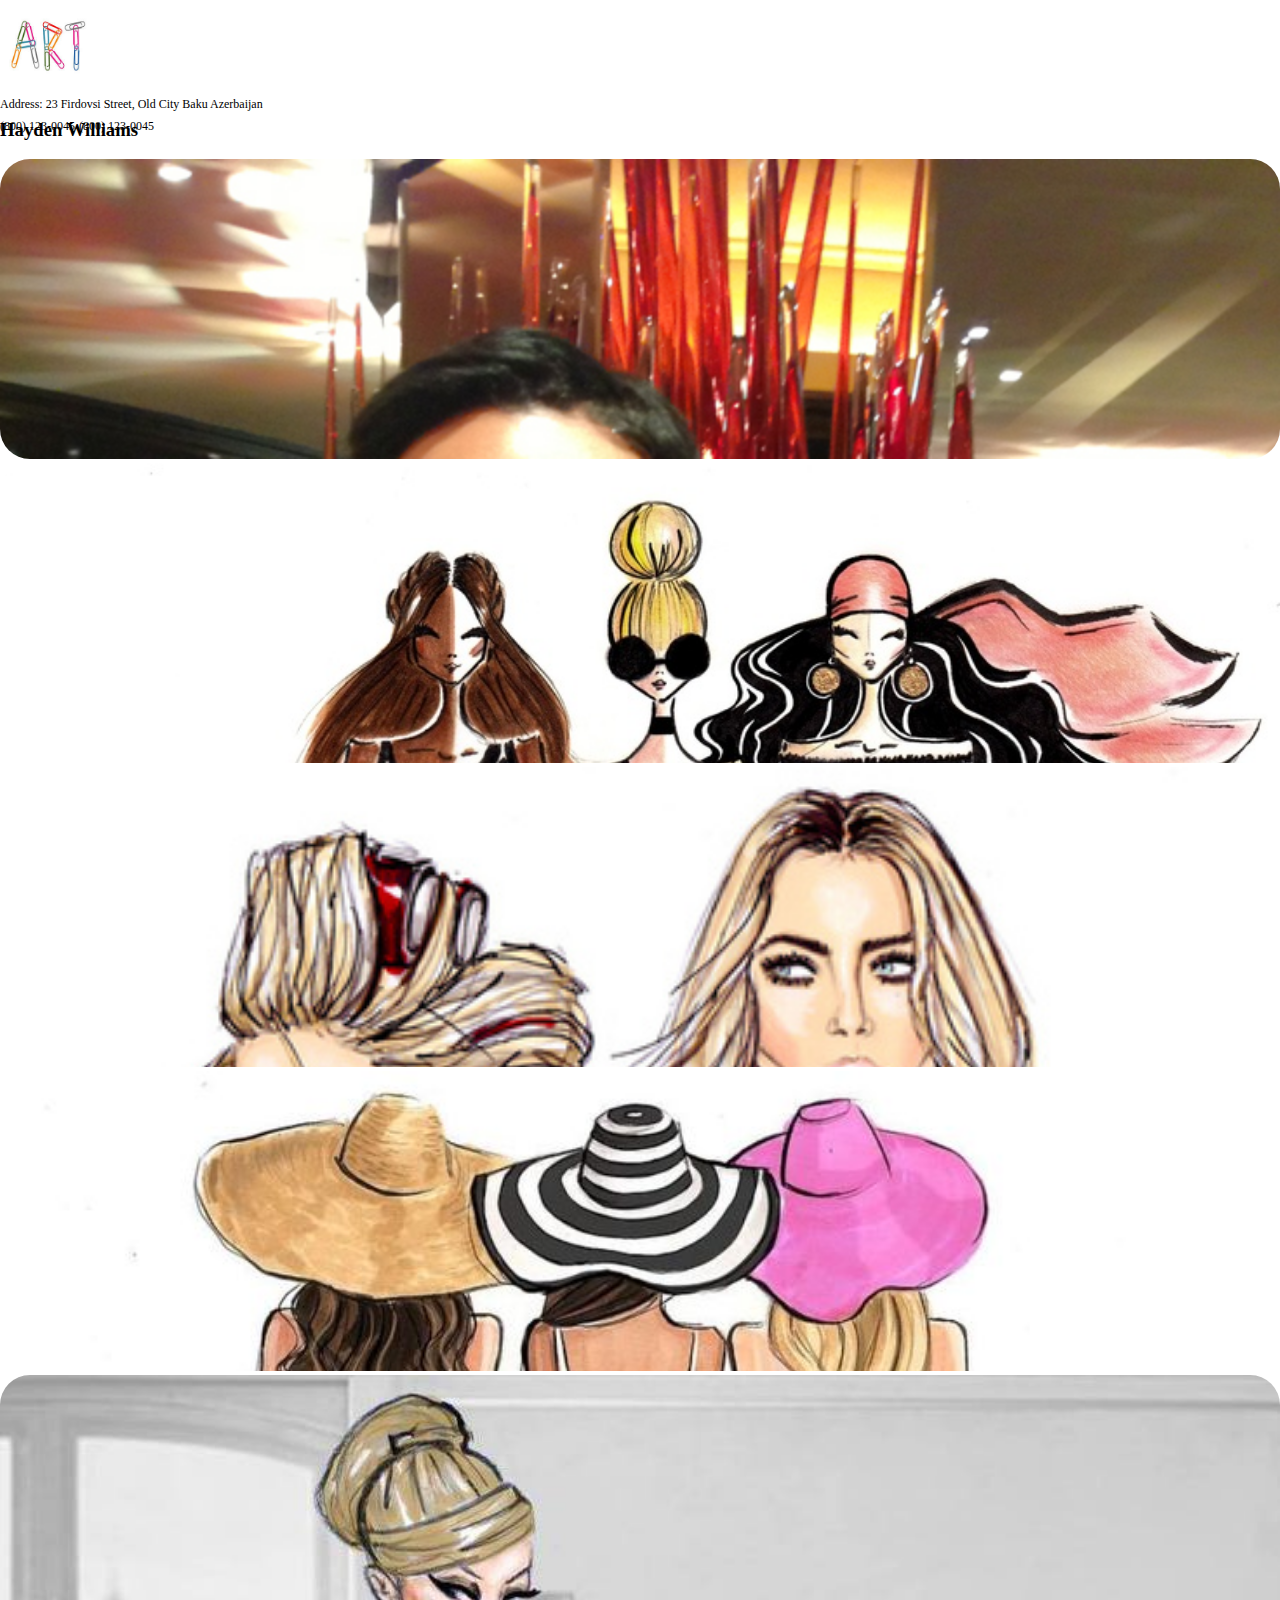
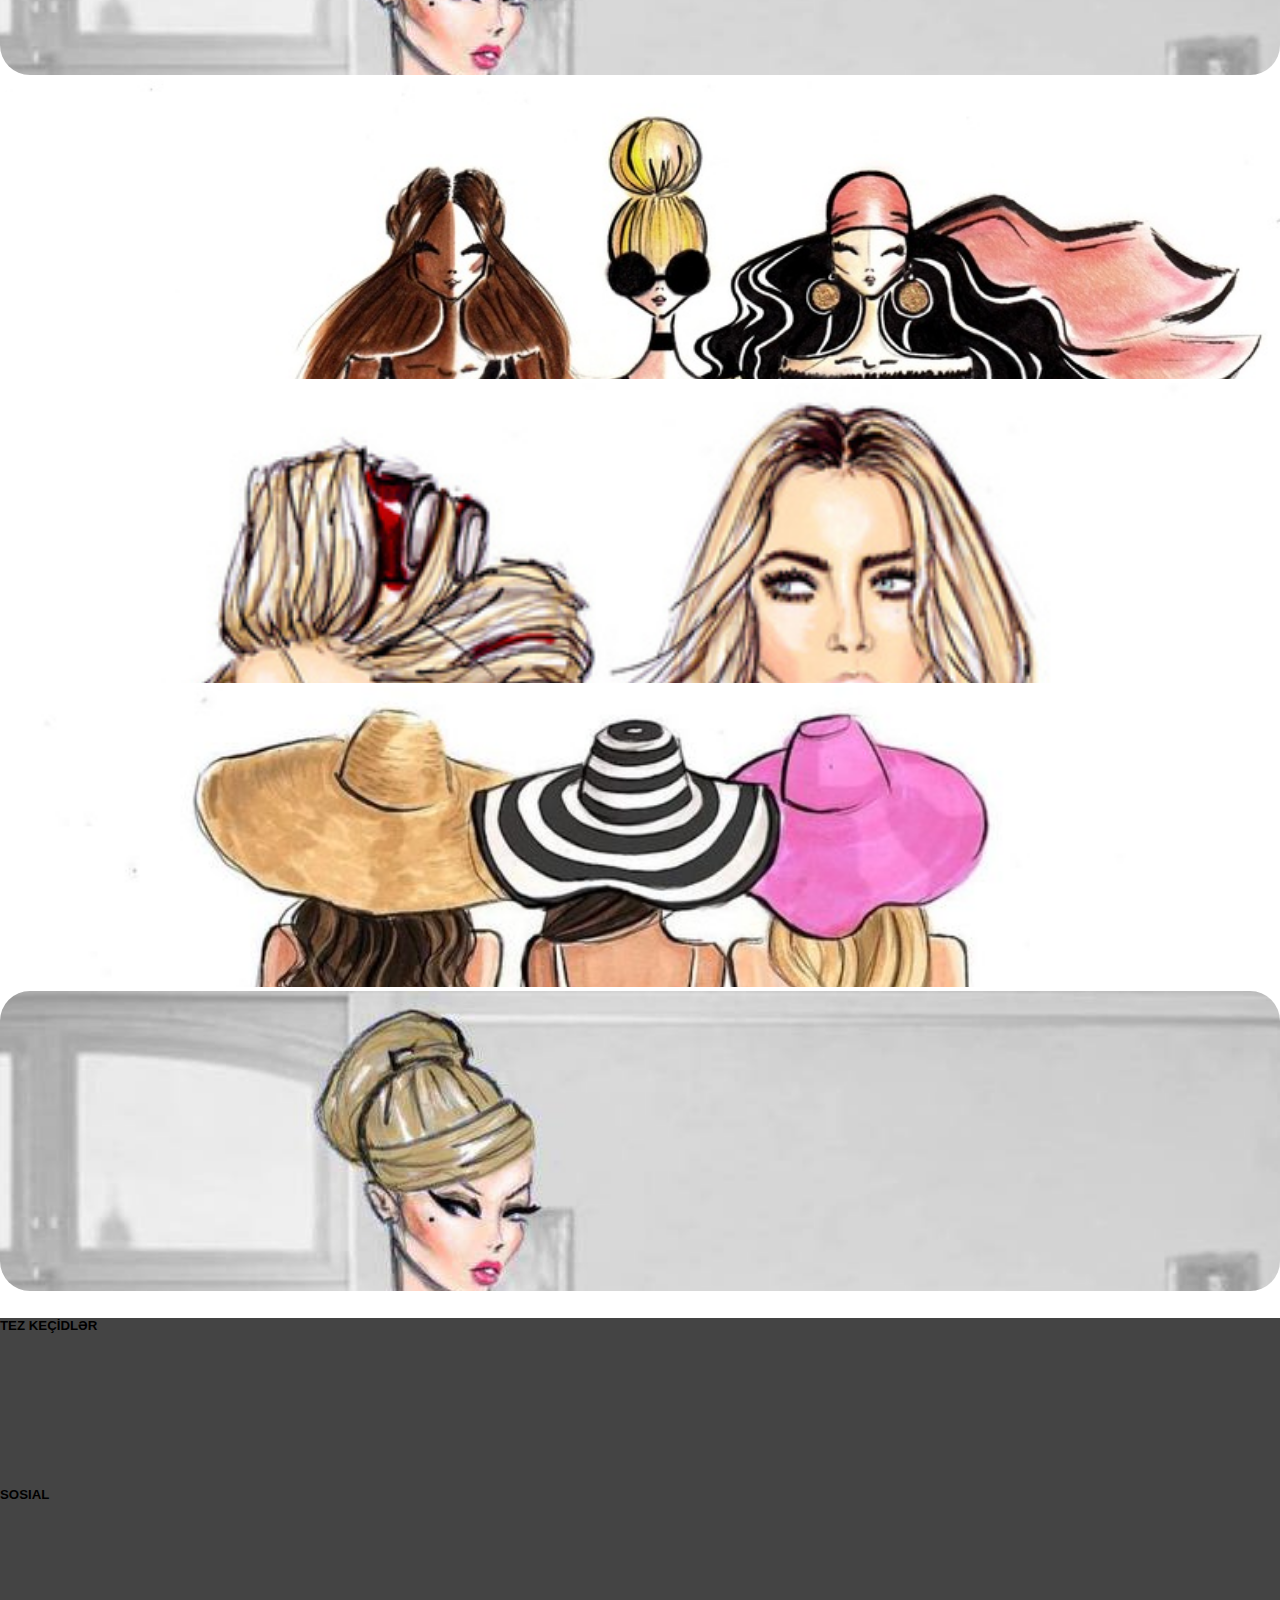
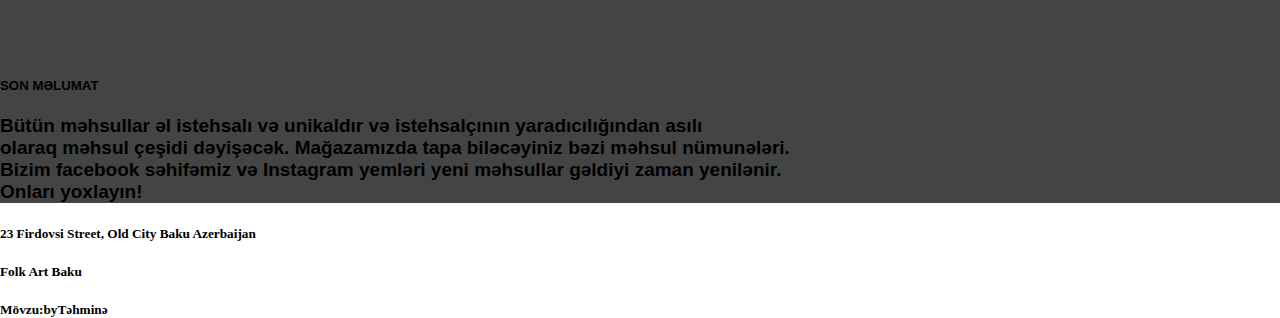
<file: hayden.html>
<!doctype html>
<html lang="en">

<head>
    <!-- Required meta tags -->
    <meta charset="utf-8">
    <meta name="viewport" content="width=device-width, initial-scale=1, shrink-to-fit=no">

    <!-- Bootstrap CSS -->
    <link rel="stylesheet" href="https://stackpath.bootstrapcdn.com/bootstrap/4.1.3/css/bootstrap.min.css" integrity="sha384-MCw98/SFnGE8fJT3GXwEOngsV7Zt27NXFoaoApmYm81iuXoPkFOJwJ8ERdknLPMO"
        crossorigin="anonymous">

    <!-- CSS -->
    <link rel="stylesheet" href="HaydenCss/hayden.css">

    <!-- Font Awesome -->
    <link rel="stylesheet" href="https://use.fontawesome.com/releases/v5.5.0/css/all.css" integrity="sha384-B4dIYHKNBt8Bc12p+WXckhzcICo0wtJAoU8YZTY5qE0Id1GSseTk6S+L3BlXeVIU"
        crossorigin="anonymous">

    <title>Login</title>
</head>

<body>

    <!-- ================================================ Head section======================================= -->
    <div class="header pl-0">
        <div class="header-top d-lg-flex align-items-center d-none">
            <div class="container">
                <div class="row">
                    <div class="col-md-8 d-flex align-items-center">
                        <a href="index.html">
                            <img src="img/art-logo-sixty.png" alt="" class="logo-header mr-3 mt-2">
                        </a>
                        <div class="contact-address d-flex align-items-center pr-2">
                            <i class="fas fa-map-marker-alt"></i>
                            <a class="mx-2" href=""> Address: 23 Firdovsi Street, Old City Baku Azerbaijan</a>
                        </div>
                        <div class="contact d-flex align-items-center pl-3 border-left">
                            <i class="fas fa-phone"></i>
                            <a class="mx-2" href="">(800) 123-0045</a>
                            <a class="mx-2" href="">(800) 123-0045</a>
                        </div>
                    </div>
                    <div class="col-md-4 social-icons d-flex align-items-center justify-content-end pr-0">
                        <a href="https://www.facebook.com/profile.php?id=100010193529046"><i class="fab fa-facebook-f"></i></a>
                        <a href=""><i class="fab fa-twitter"></i></a>
                        <a href=""><i class="fab fa-google-plus-g"></i></a>
                        <a href="https://www.instagram.com/bagirova__tehmine/?hl=ru"><i class="fab fa-instagram"></i></a>
                        <a href="https://www.youtube.com/channel/UCr4riL4Z6AJW0ta5iBc1ScA"><i class="fab fa-youtube"></i></a>
                        <a href=""><i class="fab fa-pinterest-p"></i></a>
                    </div>
                </div>
            </div>
        </div>
    </div>
    <!--================================================ Head section================================== -->

    <!-- Gallery -->
    <div class="gallery">
        <div class="container">

            <!-- First row -->
            <div class="row">
                <div class="col-md-12">
                    <h3 class="text-right pb-5">
                        Hayden Williams
                    </h3>
                </div>
                <div class="col-md-12">
                    <div class="cont-sketch-section">
                        <img src="img/hayden-will.jpg" alt="" class="sketch-img">
                        <div class="overlay-for-first-line d-flex align-items-center justify-content-center font-weight-bold">
                            Holly Nichols
                        </div>
                    </div>
                </div>
            </div>

            <!-- Second row -->
            <div class="row py-5">
                <div class="col-md-3 col-sm-6">
                    <div class="cont-sketch-section">
                        <img src="img/holly-nichols-first.jpg" alt="" class="sketch-img">
                        <div class="overlay-for-first-line d-flex align-items-center justify-content-center font-weight-bold">
                            Holly Nichols
                        </div>
                    </div>
                </div>
                <div class="col-md-3 col-sm-6">
                    <div class="cont-sketch-section">
                        <img src="img/holly-second.jpg" alt="" class="sketch-img">
                        <div class="overlay-for-first-line d-flex align-items-center justify-content-center font-weight-bold">
                            Hayden Williams
                        </div>
                    </div>
                </div>
                <div class="col-md-3 col-sm-6">
                    <div class="cont-sketch-section">
                        <img src="img/holly-third.jpg" alt="" class="sketch-img">
                        <div class="overlay-for-first-line d-flex align-items-center justify-content-center font-weight-bold">
                            Hayden Williams
                        </div>
                    </div>
                </div>
                <div class="col-md-3 col-sm-6">
                    <div class="cont-sketch-section">
                        <img src="img/holly-fourth.jpg" alt="" class="sketch-img">
                        <div class="overlay-for-first-line d-flex align-items-center justify-content-center font-weight-bold">
                            Doll Memories
                        </div>
                    </div>
                </div>
            </div>

            <!-- Third row -->
            <div class="row py-5">
                <div class="col-md-3 col-sm-6">
                    <div class="cont-sketch-section">
                        <img src="img/holly-nichols-first.jpg" alt="" class="sketch-img">
                        <div class="overlay-for-first-line d-flex align-items-center justify-content-center font-weight-bold">
                            Holly Nichols
                        </div>
                    </div>
                </div>
                <div class="col-md-3 col-sm-6">
                    <div class="cont-sketch-section">
                        <img src="img/holly-second.jpg" alt="" class="sketch-img">
                        <div class="overlay-for-first-line d-flex align-items-center justify-content-center font-weight-bold">
                            Hayden Williams
                        </div>
                    </div>
                </div>
                <div class="col-md-3 col-sm-6">
                    <div class="cont-sketch-section">
                        <img src="img/holly-third.jpg" alt="" class="sketch-img">
                        <div class="overlay-for-first-line d-flex align-items-center justify-content-center font-weight-bold">
                            Hayden Williams
                        </div>
                    </div>
                </div>
                <div class="col-md-3 col-sm-6">
                    <div class="cont-sketch-section">
                        <img src="img/holly-fourth.jpg" alt="" class="sketch-img">
                        <div class="overlay-for-first-line d-flex align-items-center justify-content-center font-weight-bold">
                            Doll Memories
                        </div>
                    </div>
                </div>
            </div>
        </div>
    </div>
    <!-- //Gallery -->

    <!--============================= Footer========================================= -->
    <footer class="py-5">
        <div class="overlay-for-footer"></div>
        <div class="container">
            <div class="row d-flex flex-row">
                <!-- first col-6 -->
                <div class="col-md-6">
                    <div class="row">
                        <div class="col-md-6">
                            <h5 class="py-4 text-light font-for-texts-footer">
                                TEZ KEÇİDLƏR
                            </h5>
                            <div class="borer-bottom-mother">
                                <div class="border-bottom"></div>
                            </div>
                            <ul class="footer-ul py-3 pl-0">
                                <li><a href="">Əsas səhifə</a></li>
                                <li><a href="">Xəbərlər</a></li>
                                <li><a href="">Ədalətli ticarət</a></li>
                                <li><a href="">Tərəfdaş</a></li>
                                <li><a href="">Məhsullar</a></li>
                            </ul>
                        </div>
                        <div class="col-md-6">
                            <h5 class="py-4 text-light font-for-texts-footer">
                                SOSIAL
                            </h5>
                            <div class="borer-bottom-mother">
                                <div class="border-bottom"></div>
                            </div>
                            <ul class="footer-ul py-3 pl-0">
                                <li><a href="">Facebook</a></li>
                                <li><a href="">Twitter</a></li>
                                <li><a href="">Google+</a></li>
                                <li><a href="">Instagram</a></li>
                                <li><a href="">Youtube</a></li>
                                <li><a href="">Pinterest</a></li>
                            </ul>
                        </div>
                    </div>
                </div>
                <!-- second col-6 -->
                <div class="col-md-6">
                    <h5 class="py-4 text-light font-for-texts-footer">
                        SON MƏLUMAT
                    </h5>
                    <div class="borer-bottom-mother">
                        <div class="border-bottom"></div>
                    </div>
                    <p class="py-3 text-light font-for-texts-footer p-item-footer">
                        Bütün məhsullar əl istehsalı və unikaldır və istehsalçının yaradıcılığından asılı <br>olaraq
                        məhsul çeşidi dəyişəcək. Mağazamızda tapa biləcəyiniz bəzi məhsul nümunələri.<br> Bizim
                        facebook səhifəmiz və Instagram yemləri yeni məhsullar gəldiyi zaman yenilənir. <br>Onları
                        yoxlayın!
                    </p>
                </div>
            </div>
        </div>
    </footer>
    <!--==================================== //Footer============================ -->

    <!--======================== Footer bottom ======================-->
    <div class="footer-bottom py-4 pl-0">
        <div class="container">
            <div class="row">
                <div class="col-md-6 d-flex flex-column pl-0">
                    <h5 class="text-center">
                        <i class="fas fa-map-marker-alt"></i>
                        23 Firdovsi Street, Old City Baku Azerbaijan
                    </h5>
                    <h5 class="text-center pt-2">
                        Folk Art Baku
                    </h5>
                </div>
                <div class="col-md-6">
                    <h5 class="text-center py-4">
                        Mövzu:byTəhminə
                    </h5>
                </div>
            </div>
        </div>
    </div>
    <!--======================= //Footer bottom====================== -->


    <!-- Optional JavaScript -->
    <!-- jQuery first, then Popper.js, then Bootstrap JS -->
    <script src="JS/main.js"></script>
    <script src="https://code.jquery.com/jquery-3.3.1.slim.min.js" integrity="sha384-q8i/X+965DzO0rT7abK41JStQIAqVgRVzpbzo5smXKp4YfRvH+8abtTE1Pi6jizo"
        crossorigin="anonymous"></script>
    <script src="https://cdnjs.cloudflare.com/ajax/libs/popper.js/1.14.3/umd/popper.min.js" integrity="sha384-ZMP7rVo3mIykV+2+9J3UJ46jBk0WLaUAdn689aCwoqbBJiSnjAK/l8WvCWPIPm49"
        crossorigin="anonymous"></script>
    <script src="https://stackpath.bootstrapcdn.com/bootstrap/4.1.3/js/bootstrap.min.js" integrity="sha384-ChfqqxuZUCnJSK3+MXmPNIyE6ZbWh2IMqE241rYiqJxyMiZ6OW/JmZQ5stwEULTy"
        crossorigin="anonymous"></script>
</body>

</html>
</file>
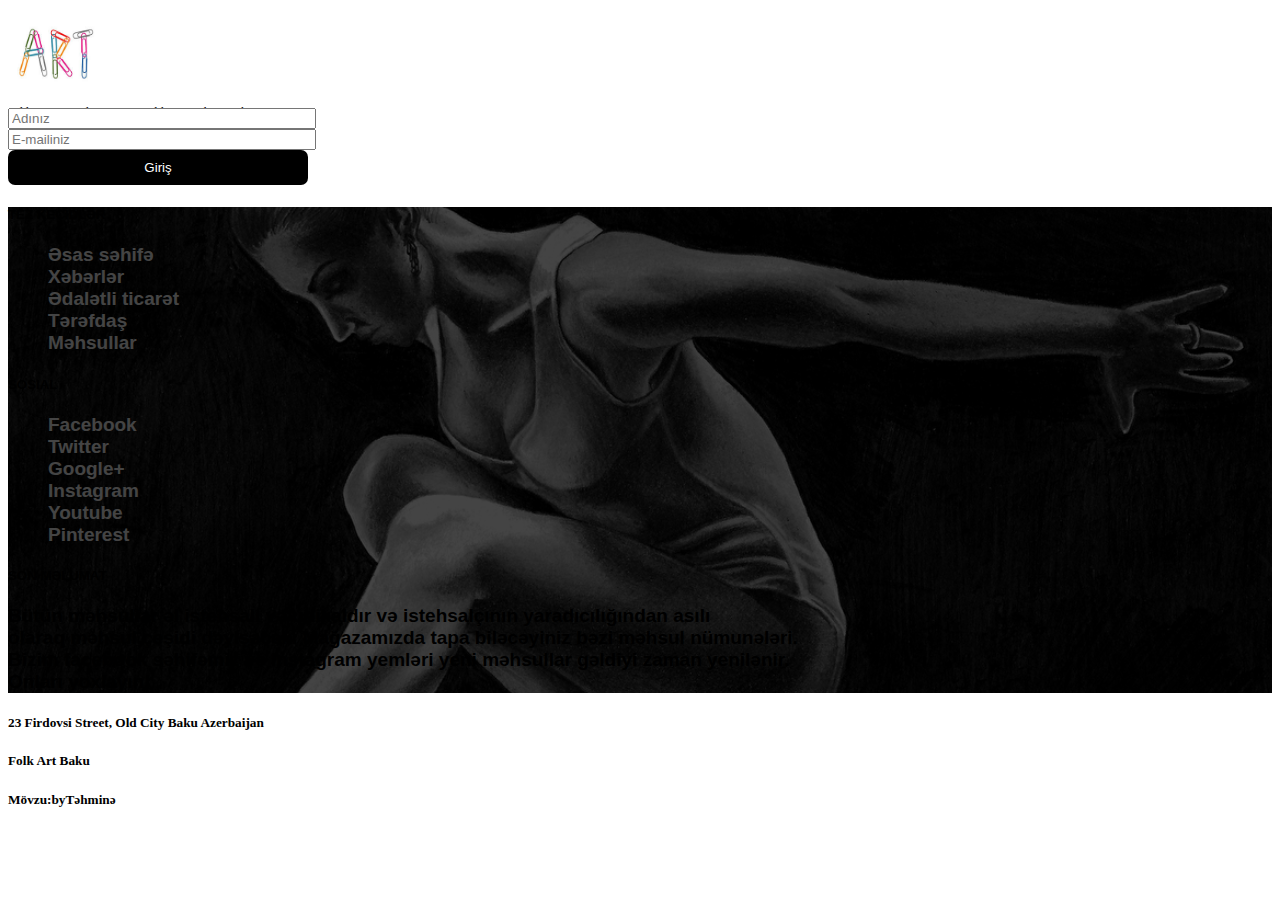
<file: login.html>
<!doctype html>
<html lang="en">

<head>
    <!-- Required meta tags -->
    <meta charset="utf-8">
    <meta name="viewport" content="width=device-width, initial-scale=1, shrink-to-fit=no">

    <!-- Bootstrap CSS -->
    <link rel="stylesheet" href="https://stackpath.bootstrapcdn.com/bootstrap/4.1.3/css/bootstrap.min.css" integrity="sha384-MCw98/SFnGE8fJT3GXwEOngsV7Zt27NXFoaoApmYm81iuXoPkFOJwJ8ERdknLPMO"
        crossorigin="anonymous">

    <!-- CSS -->
    <link rel="stylesheet" href="LoginCss/login.css">

    <!-- Font Awesome -->
    <link rel="stylesheet" href="https://use.fontawesome.com/releases/v5.5.0/css/all.css" integrity="sha384-B4dIYHKNBt8Bc12p+WXckhzcICo0wtJAoU8YZTY5qE0Id1GSseTk6S+L3BlXeVIU"
        crossorigin="anonymous">

    <title>Login</title>
</head>

<body>

    <!-- ================================================ Head section======================================= -->
    <div class="header pl-0">
        <div class="header-top d-lg-flex align-items-center d-none">
            <div class="container">
                <div class="row">
                    <div class="col-md-8 d-flex align-items-center">
                        <a href="index.html">
                            <img src="img/art-logo-sixty.png" alt="" class="logo-header mr-3 mt-2">
                        </a>
                        <div class="contact-address d-flex align-items-center pr-2">
                            <i class="fas fa-map-marker-alt"></i>
                            <a class="mx-2" href=""> Address: 23 Firdovsi Street, Old City Baku Azerbaijan</a>
                        </div>
                        <div class="contact d-flex align-items-center pl-3 border-left">
                            <i class="fas fa-phone"></i>
                            <a class="mx-2" href="">(800) 123-0045</a>
                            <a class="mx-2" href="">(800) 123-0045</a>
                        </div>
                    </div>
                    <div class="col-md-4 social-icons d-flex align-items-center justify-content-end pr-0">
                        <a href="https://www.facebook.com/profile.php?id=100010193529046"><i class="fab fa-facebook-f"></i></a>
                        <a href=""><i class="fab fa-twitter"></i></a>
                        <a href=""><i class="fab fa-google-plus-g"></i></a>
                        <a href="https://www.instagram.com/bagirova__tehmine/?hl=ru"><i class="fab fa-instagram"></i></a>
                        <a href="https://www.youtube.com/channel/UCr4riL4Z6AJW0ta5iBc1ScA"><i class="fab fa-youtube"></i></a>
                        <a href=""><i class="fab fa-pinterest-p"></i></a>
                    </div>
                </div>
            </div>
        </div>
    </div>
    <!--================================================ Head section================================== -->

    <!-- Form -->
    <div class="main-section-registr">
        <div class="container">
            <div class="col-12 forum-in-registr pl-0 pt-5 mb-5 pb-3 d-flex justify-content-center">
                <form class="">
                    <div class="col">
                        <div class="row py-2">
                            <input type="text " class="row-in-forum row-in-forum-for-height cls-for-width-form-elements" class="form-control"
                                placeholder="Adınız">
                        </div>
                        <div class="row py-2">
                            <input type="text" class="row-in-forum row-in-forum-for-height cls-for-width-form-elements" class="form-control"
                                placeholder="E-mailiniz">
                        </div>
                    </div>
                    <button class="btn-login cls-for-width-form-elements">
                        Giriş
                    </button>
                </form>
            </div>
        </div>
    </div>
    <!-- //Form -->

     <!--============================= Footer========================================= -->
     <footer class="py-5">
        <div class="overlay-for-footer"></div>
        <div class="container">
            <div class="row d-flex flex-row">
                <!-- first col-6 -->
                <div class="col-md-6">
                    <div class="row">
                        <div class="col-md-6">
                            <h5 class="py-4 text-light font-for-texts-footer">
                                TEZ KEÇİDLƏR
                            </h5>
                            <div class="borer-bottom-mother">
                                <div class="border-bottom"></div>
                            </div>
                            <ul class="footer-ul py-3 pl-0">
                                <li><a href="">Əsas səhifə</a></li>
                                <li><a href="">Xəbərlər</a></li>
                                <li><a href="">Ədalətli ticarət</a></li>
                                <li><a href="">Tərəfdaş</a></li>
                                <li><a href="">Məhsullar</a></li>
                            </ul>
                        </div>
                        <div class="col-md-6">
                            <h5 class="py-4 text-light font-for-texts-footer">
                                SOSIAL
                            </h5>
                            <div class="borer-bottom-mother">
                                <div class="border-bottom"></div>
                            </div>
                            <ul class="footer-ul py-3 pl-0">
                                <li><a href="">Facebook</a></li>
                                <li><a href="">Twitter</a></li>
                                <li><a href="">Google+</a></li>
                                <li><a href="">Instagram</a></li>
                                <li><a href="">Youtube</a></li>
                                <li><a href="">Pinterest</a></li>
                            </ul>
                        </div>
                    </div>
                </div>
                <!-- second col-6 -->
                <div class="col-md-6">
                    <h5 class="py-4 text-light font-for-texts-footer">
                        SON MƏLUMAT
                    </h5>
                    <div class="borer-bottom-mother">
                        <div class="border-bottom"></div>
                    </div>
                    <p class="py-3 text-light font-for-texts-footer p-item-footer">
                        Bütün məhsullar əl istehsalı və unikaldır və istehsalçının yaradıcılığından asılı <br>olaraq
                        məhsul çeşidi dəyişəcək. Mağazamızda tapa biləcəyiniz bəzi məhsul nümunələri.<br> Bizim
                        facebook səhifəmiz və Instagram yemləri yeni məhsullar gəldiyi zaman yenilənir. <br>Onları
                        yoxlayın!
                    </p>
                </div>
            </div>
        </div>
    </footer>
    <!--==================================== //Footer============================ -->

     <!--======================== Footer bottom ======================-->
     <div class="footer-bottom py-4 pl-0">
        <div class="container">
            <div class="row">
                <div class="col-md-6 d-flex flex-column pl-0">
                    <h5 class="text-center">
                        <i class="fas fa-map-marker-alt"></i>
                        23 Firdovsi Street, Old City Baku Azerbaijan
                    </h5>
                    <h5 class="text-center pt-2">
                        Folk Art Baku
                    </h5>
                </div>
                <div class="col-md-6">
                    <h5 class="text-center py-4">
                        Mövzu:byTəhminə
                    </h5>
                </div>
            </div>
        </div>
    </div>
    <!--======================= //Footer bottom====================== -->


    <!-- Optional JavaScript -->
    <!-- jQuery first, then Popper.js, then Bootstrap JS -->
    <script src="JS/main.js"></script>
    <script src="https://code.jquery.com/jquery-3.3.1.slim.min.js" integrity="sha384-q8i/X+965DzO0rT7abK41JStQIAqVgRVzpbzo5smXKp4YfRvH+8abtTE1Pi6jizo"
        crossorigin="anonymous"></script>
    <script src="https://cdnjs.cloudflare.com/ajax/libs/popper.js/1.14.3/umd/popper.min.js" integrity="sha384-ZMP7rVo3mIykV+2+9J3UJ46jBk0WLaUAdn689aCwoqbBJiSnjAK/l8WvCWPIPm49"
        crossorigin="anonymous"></script>
    <script src="https://stackpath.bootstrapcdn.com/bootstrap/4.1.3/js/bootstrap.min.js" integrity="sha384-ChfqqxuZUCnJSK3+MXmPNIyE6ZbWh2IMqE241rYiqJxyMiZ6OW/JmZQ5stwEULTy"
        crossorigin="anonymous"></script>
</body>

</html>
</file>
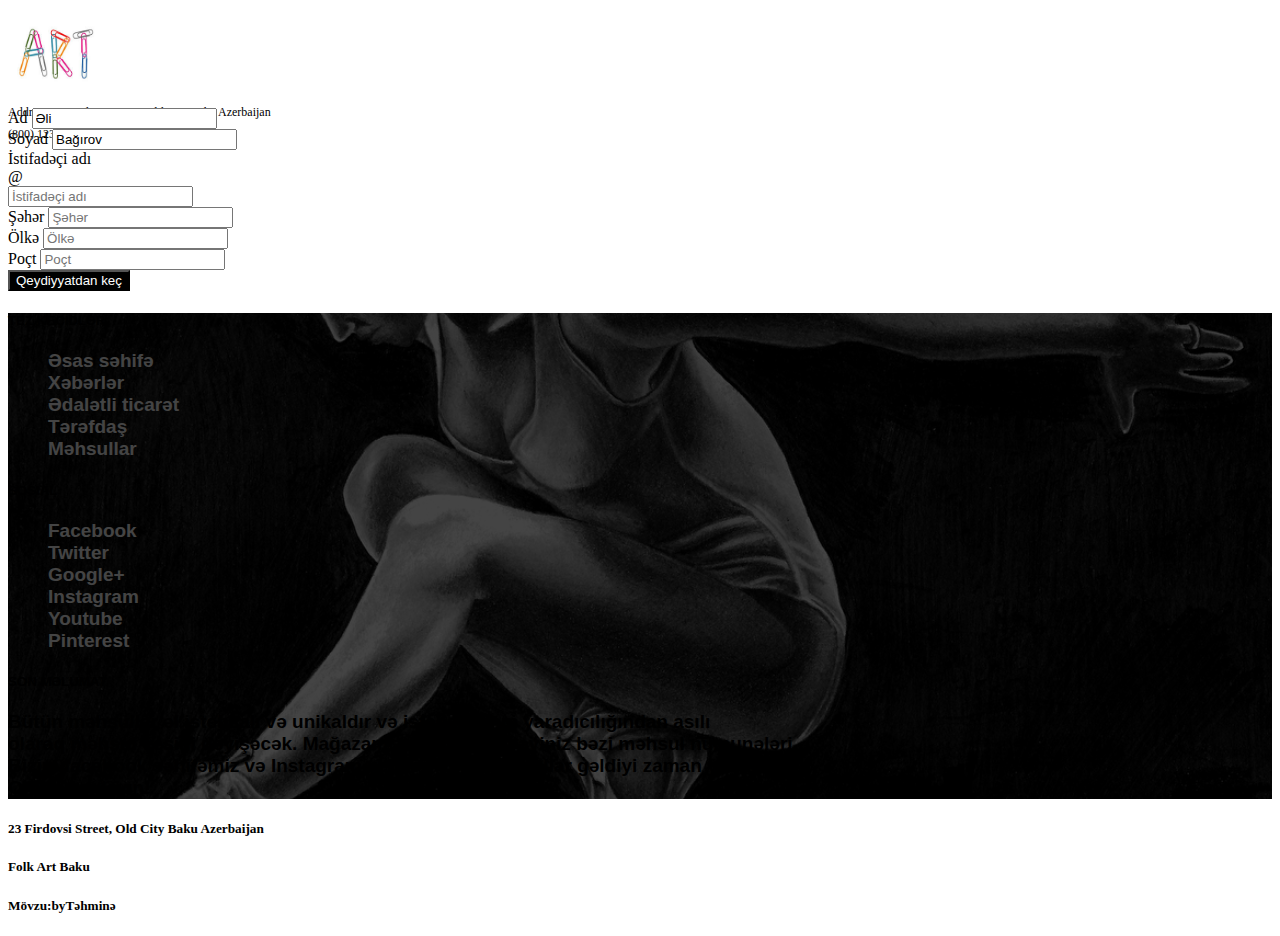
<file: registr.html>
<!doctype html>
<html lang="en">

<head>
    <!-- Required meta tags -->
    <meta charset="utf-8">
    <meta name="viewport" content="width=device-width, initial-scale=1, shrink-to-fit=no">

    <!-- Bootstrap CSS -->
    <link rel="stylesheet" href="https://stackpath.bootstrapcdn.com/bootstrap/4.1.3/css/bootstrap.min.css" integrity="sha384-MCw98/SFnGE8fJT3GXwEOngsV7Zt27NXFoaoApmYm81iuXoPkFOJwJ8ERdknLPMO"
        crossorigin="anonymous">

    <!-- CSS -->
    <link rel="stylesheet" href="StyleRegistrCss/styleregistr.css">

    <!-- Font Awesome -->
    <link rel="stylesheet" href="https://use.fontawesome.com/releases/v5.5.0/css/all.css" integrity="sha384-B4dIYHKNBt8Bc12p+WXckhzcICo0wtJAoU8YZTY5qE0Id1GSseTk6S+L3BlXeVIU"
        crossorigin="anonymous">

    <title>Qeydiyyat</title>
</head>

<body>

    <!-- ================================================ Head section======================================= -->
    <div class="header pl-0">
        <div class="header-top d-lg-flex align-items-center d-none">
            <div class="container">
                <div class="row">
                    <div class="col-md-8 d-flex align-items-center">
                        <a href="index.html">
                            <img src="img/art-logo-sixty.png" alt="" class="logo-header mr-3 mt-2">
                        </a>
                        <div class="contact-address d-flex align-items-center pr-2">
                            <i class="fas fa-map-marker-alt"></i>
                            <a class="mx-2" href=""> Address: 23 Firdovsi Street, Old City Baku Azerbaijan</a>
                        </div>
                        <div class="contact d-flex align-items-center pl-3 border-left">
                            <i class="fas fa-phone"></i>
                            <a class="mx-2" href="">(800) 123-0045</a>
                            <a class="mx-2" href="">(800) 123-0045</a>
                        </div>
                    </div>
                    <div class="col-md-4 social-icons d-flex align-items-center justify-content-end pr-0">
                        <a href="https://www.facebook.com/profile.php?id=100010193529046"><i class="fab fa-facebook-f"></i></a>
                        <a href=""><i class="fab fa-twitter"></i></a>
                        <a href=""><i class="fab fa-google-plus-g"></i></a>
                        <a href="https://www.instagram.com/bagirova__tehmine/?hl=ru"><i class="fab fa-instagram"></i></a>
                        <a href="https://www.youtube.com/channel/UCr4riL4Z6AJW0ta5iBc1ScA"><i class="fab fa-youtube"></i></a>
                        <a href=""><i class="fab fa-pinterest-p"></i></a>
                    </div>
                </div>
            </div>
        </div>
    </div>
    <!--================================================ Head section================================== -->

    <!-- Form -->
    <!-- <div class="main-section-registr">
        <div class="container">
            <div class="col-12 forum-in-registr pl-0 pt-5 mb-5 pb-3 d-flex justify-content-center">
                <form class="">
                    <div class="col">
                        <div class="row py-2">
                            <input type="text " class="row-in-forum row-in-forum-for- w-100" class="form-control"
                                placeholder="Your name">
                        </div>
                        <div class="row py-2">
                            <input type="text" class="row-in-forum row-in-forum-for-height w-100" class="form-control"
                                placeholder="Your e-mail">
                        </div>
                        <div class="row py-2">
                            <textarea rows="4" class="row-in-forum" cols="30" placeholder="Your message"></textarea>
                        </div>
                    </div>
                </form>
            </div>
        </div>
    </div> -->

    <div class="form-section py-5">
        <div class="container">
            <form class="needs-validation" novalidate>
                <div class="form-row">
                  <div class="col-md-4 mb-3">
                    <label for="validationTooltip01">Ad</label>
                    <input type="text" class="form-control" id="validationTooltip01" placeholder="Ad" value="Əli" required>
                  </div>
                  <div class="col-md-4 mb-3">
                    <label for="validationTooltip02">Soyad</label>
                    <input type="text" class="form-control" id="validationTooltip02" placeholder="Soyad" value="Bağırov" required>
                  </div>
                  <div class="col-md-4 mb-3">
                    <label for="validationTooltipUsername">İstifadəçi adı</label>
                    <div class="input-group">
                      <div class="input-group-prepend">
                        <span class="input-group-text" id="validationTooltipUsernamePrepend">@</span>
                      </div>
                      <input type="text" class="form-control" id="validationTooltipUsername" placeholder="İstifadəçi adı" aria-describedby="validationTooltipUsernamePrepend" required>
                    </div>
                  </div>
                </div>
                <div class="form-row">
                  <div class="col-md-6 mb-3">
                    <label for="validationTooltip03">Şəhər</label>
                    <input type="text" class="form-control" id="validationTooltip03" placeholder="Şəhər" required>
                  </div>
                  <div class="col-md-3 mb-3">
                    <label for="validationTooltip04">Ölkə</label>
                    <input type="text" class="form-control" id="validationTooltip04" placeholder="Ölkə" required>
                  </div>
                  <div class="col-md-3 mb-3">
                    <label for="validationTooltip05">Poçt</label>
                    <input type="text" class="form-control" id="validationTooltip05" placeholder="Poçt" required>
                  </div>
                </div>
                <button class="btn registr-button" type="submit">Qeydiyyatdan keç</button>
              </form>
        </div>
    </div>

    <!-- //Form -->

     <!--============================= Footer========================================= -->
     <footer class="py-5">
        <div class="overlay-for-footer"></div>
        <div class="container">
            <div class="row d-flex flex-row">
                <!-- first col-6 -->
                <div class="col-md-6">
                    <div class="row">
                        <div class="col-md-6">
                            <h5 class="py-4 text-light font-for-texts-footer">
                                TEZ KEÇİDLƏR
                            </h5>
                            <div class="borer-bottom-mother">
                                <div class="border-bottom"></div>
                            </div>
                            <ul class="footer-ul py-3 pl-0">
                                <li><a href="">Əsas səhifə</a></li>
                                <li><a href="">Xəbərlər</a></li>
                                <li><a href="">Ədalətli ticarət</a></li>
                                <li><a href="">Tərəfdaş</a></li>
                                <li><a href="">Məhsullar</a></li>
                            </ul>
                        </div>
                        <div class="col-md-6">
                            <h5 class="py-4 text-light font-for-texts-footer">
                                SOSIAL
                            </h5>
                            <div class="borer-bottom-mother">
                                <div class="border-bottom"></div>
                            </div>
                            <ul class="footer-ul py-3 pl-0">
                                <li><a href="">Facebook</a></li>
                                <li><a href="">Twitter</a></li>
                                <li><a href="">Google+</a></li>
                                <li><a href="">Instagram</a></li>
                                <li><a href="">Youtube</a></li>
                                <li><a href="">Pinterest</a></li>
                            </ul>
                        </div>
                    </div>
                </div>
                <!-- second col-6 -->
                <div class="col-md-6">
                    <h5 class="py-4 text-light font-for-texts-footer">
                        SON MƏLUMAT
                    </h5>
                    <div class="borer-bottom-mother">
                        <div class="border-bottom"></div>
                    </div>
                    <p class="py-3 text-light font-for-texts-footer p-item-footer">
                        Bütün məhsullar əl istehsalı və unikaldır və istehsalçının yaradıcılığından asılı <br>olaraq
                        məhsul çeşidi dəyişəcək. Mağazamızda tapa biləcəyiniz bəzi məhsul nümunələri.<br> Bizim
                        facebook səhifəmiz və Instagram yemləri yeni məhsullar gəldiyi zaman yenilənir. <br>Onları
                        yoxlayın!
                    </p>
                </div>
            </div>
        </div>
    </footer>
    <!--==================================== //Footer============================ -->

     <!--======================== Footer bottom ======================-->
     <div class="footer-bottom py-4 pl-0">
        <div class="container">
            <div class="row">
                <div class="col-md-6 d-flex flex-column pl-0">
                    <h5 class="text-center">
                        <i class="fas fa-map-marker-alt"></i>
                        23 Firdovsi Street, Old City Baku Azerbaijan
                    </h5>
                    <h5 class="text-center pt-2">
                        Folk Art Baku
                    </h5>
                </div>
                <div class="col-md-6">
                    <h5 class="text-center py-4">
                        Mövzu:byTəhminə
                    </h5>
                </div>
            </div>
        </div>
    </div>
    <!--======================= //Footer bottom====================== -->


    <!-- Optional JavaScript -->
    <!-- jQuery first, then Popper.js, then Bootstrap JS -->
    <script src="JS/main.js"></script>
    <script src="https://code.jquery.com/jquery-3.3.1.slim.min.js" integrity="sha384-q8i/X+965DzO0rT7abK41JStQIAqVgRVzpbzo5smXKp4YfRvH+8abtTE1Pi6jizo"
        crossorigin="anonymous"></script>
    <script src="https://cdnjs.cloudflare.com/ajax/libs/popper.js/1.14.3/umd/popper.min.js" integrity="sha384-ZMP7rVo3mIykV+2+9J3UJ46jBk0WLaUAdn689aCwoqbBJiSnjAK/l8WvCWPIPm49"
        crossorigin="anonymous"></script>
    <script src="https://stackpath.bootstrapcdn.com/bootstrap/4.1.3/js/bootstrap.min.js" integrity="sha384-ChfqqxuZUCnJSK3+MXmPNIyE6ZbWh2IMqE241rYiqJxyMiZ6OW/JmZQ5stwEULTy"
        crossorigin="anonymous"></script>
</body>

</html>
</file>
<file: StyleCss/style.css>
body {
    margin: 0;
    padding: 0;
    background: white;
}

* {
    outline: 0 !important;
}

a:hover {
    text-decoration: none;
}

a {
    text-decoration: none;
}

.container {
    max-width: 1400px;
}

ul {
    list-style: none;
}

html,
body {
    height: 100%;
}

/*================================ Header Section============================== */
.header-top {
    height: 100px;
    /* background-color: rgba(44, 39, 39, 0.356); */
    background: white;
}

.logo-header {
    height: 90px;
    width: 100px;
}


.contact a {
    color: black;
    font-size: 12px;
}

.contact-address>a {
    color: black !important;
    font-size: 12px;
}

.contact a:hover {
    color: rgba(255, 0, 234, 0.87);
    ;

}

.contact i {
    color: black;
    font-size: 20px;
}

.social-icons a {
    font-size: 15px;
    color: black;
    margin-right: 20px;
}

.social-icons a:hover {
    color: rgba(255, 0, 234, 0.911);
}

.menu-a-items {
    font-size: 13px;
    color: black;
}

.menu-a-items:hover {
    color: rgba(255, 0, 234, 0.719) !important;
}

/*============================== //Header Section====================================== */


/*======================= Main section===================== */
.main-section {
    background-image: url("../img/ballet.jpg");
    background-size: cover;
    background-repeat: no-repeat;
    background-position: center;
}

/*=================================Navbar section======================================*/
ul {
    list-style: none;
    margin: 0;
    padding: 0;
}

.navbar-menu li {
    margin-left: 15px;
}

.navbar-menu li a:hover {
    color: rgb(233, 61, 233);
}

.navbar-menu li a {
    text-transform: uppercase;
    color: white;
    font-size: 20px;
    font-family: 'Gill Sans', 'Gill Sans MT', Calibri, 'Trebuchet MS', sans-serif;
    font-weight: bold;
}

.mobile-menu {
    background-color: rgba(255, 251, 251, 0.678);
    display: none;
    z-index: 1;
}

.mobile-menu.open-menu {
    display: block;
}

.navbar-mobile-menu li {
    margin: 10px 0;
}

.navbar-mobile-menu li a {
    color: black;
    font-family: 'Gill Sans', 'Gill Sans MT', Calibri, 'Trebuchet MS', sans-serif;
    font-size: 20px;
    font-weight: bold;
}

/*================================ //navbar section =========================*/
.overlay-main {
    background: linear-gradient(to right top, rgba(255, 255, 0, 0.438), rgba(119, 53, 119, 0.397), rgba(68, 8, 68, 0.363), rgba(255, 0, 0, 0.301), rgba(0, 0, 255, 0.274));
    width: 900px;
}

.overlay-register {
    width: 600px;
    background: rgba(243, 240, 240, 0.082);
}

.overlay-register:hover {
    background: linear-gradient(to left top, rgba(255, 255, 255, 0.219), rgba(0, 0, 0, 0.671));

}




.main-section {
    vertical-align: middle;
}


.m-over .overlay,
.overlay-for-register {
    background: linear-gradient(to right top, rgba(255, 255, 0, 0.438), rgba(119, 53, 119, 0.397), rgba(68, 8, 68, 0.363), rgba(255, 0, 0, 0.301), rgba(0, 0, 255, 0.274));
    color: #f1f1f1;
}

.m-over .overlay,
    {
    width: 1400px;
}

.overlay-for-register {
    width: 600px;
    background: rgba(243, 240, 240, 0.082);
    transition: 30s !important;
    cursor: pointer;
}

.overlay-for-register:hover {
    background: linear-gradient(to left top, rgba(255, 255, 255, 0.219), rgba(0, 0, 0, 0.671));

}


.main-section-h1-item {
    font-size: 65px;
    color: white;
    font-weight: bold;
    font-family: 'Gill Sans', 'Gill Sans MT', Calibri, 'Trebuchet MS', sans-serif;
}

.main-section-p-item {
    font-size: 25px;
    color: white;
    font-weight: bold;
    font-family: 'Gill Sans', 'Gill Sans MT', Calibri, 'Trebuchet MS', sans-serif;
}

.border-main {
    background: white;
    height: 1px;
    width: 150px;

}

.main-section-a-item-for-register {
    color: white;
    font-size: 32px;
    font-weight: bold;
    font-family: 'Gill Sans', 'Gill Sans MT', Calibri, 'Trebuchet MS', sans-serif;
}

.main-section-a-item-for-register:hover {
    color: white;
    cursor: pointer;
}

.main-section-a-item-for-register:hover {
    color: rgb(248, 248, 0);
    transition: 0.9s;
    text-decoration: underline;
}

/*========================= //Main section================== */

/*=============================== About section ==========================================*/
/* .about-section{
    background: linear-gradient(to right top,rgba(255, 255, 0, 0.226),rgba(0, 0, 0, 0.411),rgba(0, 0, 0, 0.356),rgba(0, 0, 0, 0.397),rgba(0, 0, 0, 0.356));
} */

.p-item-for-about-section {
    font-size: 25px;
    /* color:white; */
    font-family: 'Gill Sans', 'Gill Sans MT', Calibri, 'Trebuchet MS', sans-serif;
    /* background: linear-gradient(to right top,rgb(255, 255, 0), rgb(119, 53, 119),rgba(68, 8, 68, 0.973), rgba(243, 73, 73, 0.74), rgba(0, 0, 255, 0.699));
    -webkit-background-clip: text;
    -moz-background-clip: text;
    background-clip: text;
    -webkit-text-fill-color: transparent; */
    color: black;
}

/*=================================== /About section =======================================*/

/*============================================= FairFrade section============== */
.fair-trade-section {
    background-image: url('../img/bg.jpg');
    background-size: cover;
    background-repeat: no-repeat;
    background-position: center;
    background-attachment: fixed;
}

.h1-item-for-fair-trade-section,
.p-item-for-fair-trade-section {
    color: white;
    font-family: 'Gill Sans', 'Gill Sans MT', Calibri, 'Trebuchet MS', sans-serif;
}

.h1-item-for-fair-trade-section {
    font-size: 50px;
}

.p-item-for-fair-trade-section {
    font-size: 30px;
    font-weight: bold;
}

/*===========================================//FairFrade section=============== */

/* To gallery */
.to-gallery-section {
    background-image: url('../img/bg-pencil.jpg');
    background-size: cover;
    background-repeat: no-repeat;
    background-position: center;
    background-attachment: fixed;
}

.gallery-img {
    width: 100%;
    height: 100%;
    border-radius: 20px;
    object-fit: cover;
    object-position: top;
}

.for-position {
    object-position: top;
}

.cont-gallery-section {
    position: relative;
}

.overlay-gallery {
    position: absolute;
    bottom: 0;
    top: 0;
    left: 0;
    /* background: rgba(255, 0, 234, 0); */
    color: #f1f1f1;
    height: 100%;
    width: 100%;
    transition: .5s ease;
    opacity: 0;
    color: white;
    font-size: 30px;
    text-align: center;
    border-radius: 30px;
    cursor: pointer;

}

.cont-gallery-section:hover .overlay-gallery {
    opacity: 1;
}

.gallery-img:hover .overlay-gallery {
    background-color: rgba(255, 0, 234, 0.575);
}

@media (max-width:800px) {
    .cont-sketch-section {
        margin-top: 35px;
    }
}

/* To gallery */


/*=============================================== Sketchs ==========================*/

.sketch-img {
    height: 300px;
    width: 100%;
    object-fit: cover;
    border-radius: 30px;
    object-position: top;
}

.cont-sketch-section {
    position: relative;
}

.overlay-for-first-line {
    position: absolute;
    bottom: 0;
    top: 0;
    left: 0;
    background: rgba(255, 0, 234, 0.356);
    color: #f1f1f1;
    width: 100%;
    transition: .5s ease;
    opacity: 0;
    color: white;
    height: 100%;
    font-size: 20px;
    text-align: center;
    border-radius: 30px;
    cursor: pointer;
}

.cont-sketch-section:hover .overlay-for-first-line {
    opacity: 1;
}

@media (max-width:800px) {
    .cont-sketch-section {
        margin-top: 35px;
    }
}

/*==================== //Sketchs============================ */

/*=========================== Icons and other =======================*/
.logo-first-for-icons-section {
    width: 250px;
    height: 300px;

}

.logo-second-for-icons-section {
    width: 300px;
    height: 280px;
}

.logo-third-for-icons-section {
    width: 360px;
    height: 300px;
}

.logo-fourth-for-icons-section {
    width: 290px;
    height: 250px;
}

/*========================== //Icons and other ========================*/

/* =========================== Artists section================================= */
.artists-section {
    /* background-image: url("../img/bg-pencil.jpg");
    background-repeat: no-repeat;
    background-size: cover; */
}

.artists-section-img {
    width: 100%;
    height: 400px;
    object-fit: cover;
    object-position: top;
    border-radius: 250px;
}

.cont-artists-sect {
    position: relative;
}

.overlay-artists-sect {
    position: absolute;
    width: 100%;
    height: 100%;
    background-color: rgba(255, 0, 234, 0.356);
    top: 0;
    border-radius: 250px;
    opacity: 0;
    -webkit-transform: scale(0);
    -ms-transform: scale(0);
    transform: scale(0);
    -webkit-transition: .3s ease;
    transition: .3s ease;
}


.cont-artists-sect:hover .overlay-artists-sect {
    opacity: 1;
    transition: 0.3s;
    -webkit-transform: scale(1);
    -ms-transform: scale(1);
    transform: scale(1);
}

.icon-for-artist-sect {
    font-size: 50px;
    position: absolute;
}

.cls-for-names{
    color:black;
    font-weight: bold;
}

.cls-for-names:hover{
    color:rgb(255, 0, 234);
    /* text-decoration: underline; */
}
/* =============================Artists section==================================== */

.border-main-producers-sect{
    background-color: rgb(255, 0, 234);
}

/*============================= Arrow back ==================================*/
.arrow-back {
    font-size: 60px;
    /* color:rgba(255, 0, 234, 0.356); */
    background: rgb(233, 61, 233);
    -webkit-background-clip: text;
    -moz-background-clip: text;
    background-clip: text;
    -webkit-text-fill-color: transparent;
    position: fixed;
    z-index: 1;
    right: 0;
    bottom: 0;
    left: 1800px;
}

.arrow-back:hover {
    background: linear-gradient(to right top, black, rgb(233, 61, 233));
    -webkit-background-clip: text;
    -moz-background-clip: text;
    background-clip: text;
    -webkit-text-fill-color: transparent;
    cursor: pointer;
    transition: 0.5s;
}

/* ============================= //Arrow back ========================*/

/*==================================== Footer ================================*/
footer {
    background-color: blueviolet;
    background-image: url("../img/ballet.jpg");
    background-size: cover;
    background-repeat: no-repeat;
    background-position: center;
    position: relative;
    background-attachment: fixed;
}

.overlay-for-footer {
    background-color: rgba(0, 0, 0, 0.733);
    position: absolute;
    height: 100%;
    width: 100%;
    top: 0;
}

.footer-ul {
    color: white;
}

.footer-ul>li>a {
    color: white;
    font-family: 'Gill Sans', 'Gill Sans MT', Calibri, 'Trebuchet MS', sans-serif;
}

.footer-ul>li {
    list-style: none;
}

.p-item-footer,
.footer-ul>li>a {
    font-size: 19px;
    font-weight: bold;
}

.footer-ul>li>a:hover {
    color: rgb(233, 61, 233);
    text-decoration: none;
    transition: 0.3s;
}

.font-for-texts-footer {
    font-family: 'Gill Sans', 'Gill Sans MT', Calibri, 'Trebuchet MS', sans-serif;
    font-weight: bold;
}

.border-bottom {
    width: 150px;
}

.button-footer {
    border: none;
}


.button-footer:hover {
    background-color: rgb(233, 61, 233);
    color: white;
    border: none;
    transition: 0.3s;
    cursor: pointer;
}

.a-item-footer {
    color: rgb(233, 61, 233);
    font-size: 18px;
}

.a-item-footer:hover {
    text-decoration: underline;
    transition: 0.3s;
}

/*==================================== //Footer ============================*/
</file>
<file: HaydenCss/hayden.css>
body {
    margin: 0;
    padding: 0;
    background: white;
}

* {
    outline: 0 !important;
}

a:hover {
    text-decoration: none;
}

a {
    text-decoration: none;
}

.container {
    max-width: 1400px;
}

ul {
    list-style: none;
}

html,
body {
    height: 100%;
}

/*================================ Header Section============================== */
.header-top {
    height: 100px;
    /* background-color: rgba(44, 39, 39, 0.356); */
    background: white;
}

.logo-header {
    height: 90px;
    width: 100px;
}


.contact a {
    color: black;
    font-size: 12px;
}

.contact-address>a {
    color: black !important;
    font-size: 12px;
}

.contact a:hover {
    color: rgba(255, 0, 234, 0.87);
    ;

}

.contact i {
    color: black;
    font-size: 20px;
}

.social-icons a {
    font-size: 15px;
    color: black;
    margin-right: 20px;
}

.social-icons a:hover {
    color: rgba(255, 0, 234, 0.911);
}

.menu-a-items {
    font-size: 13px;
    color: black;
}

.menu-a-items:hover {
    color: rgba(255, 0, 234, 0.719) !important;
}

/*============================== //Header Section====================================== */


/*=============================================== Sketchs ==========================*/
/* .gallery{
    background-image: url("../img/hayden-will.jpg");
    background-size: cover;
    background-repeat: no-repeat;
} */

.sketch-img {
    height: 300px;
    width: 100%;
    object-fit: cover;
    border-radius: 30px;
    object-position: top;
}

.cont-sketch-section {
    position: relative;
}

.overlay-for-first-line {
    position: absolute;
    bottom: 0;
    top: 0;
    left: 0;
    background: rgba(255, 0, 234, 0.356);
    color: #f1f1f1;
    width: 100%;
    transition: .5s ease;
    opacity: 0;
    color: white;
    height: 100%;
    font-size: 20px;
    text-align: center;
    border-radius: 30px;
    cursor: pointer;
}

.cont-sketch-section:hover .overlay-for-first-line {
    opacity: 1;
}

@media (max-width:800px) {
    .cont-sketch-section {
        margin-top: 35px;
    }
}

/*==================== //Sketchs============================ */

/*==================================== Footer ================================*/
footer {
    background-image: url("../img/ballet.jpg");
    background-size: cover;
    background-repeat: no-repeat;
    background-position: center;
    position: relative;
    background-attachment: fixed;
}

.overlay-for-footer {
    background-color: rgba(0, 0, 0, 0.733);
    position: absolute;
    height: 100%;
    width: 100%;
    top: 0;
}

.footer-ul {
    color: white;
}

.footer-ul>li>a {
    color: white;
    font-family: 'Gill Sans', 'Gill Sans MT', Calibri, 'Trebuchet MS', sans-serif;
}

.footer-ul>li {
    list-style: none;
}

.p-item-footer,
.footer-ul>li>a {
    font-size: 19px;
    font-weight: bold;
}

.footer-ul>li>a:hover {
    color: rgb(233, 61, 233);
    text-decoration: none;
    transition: 0.3s;
}

.font-for-texts-footer {
    font-family: 'Gill Sans', 'Gill Sans MT', Calibri, 'Trebuchet MS', sans-serif;
    font-weight: bold;
}

.border-bottom {
    width: 150px;
}

.button-footer {
    border: none;
}


.button-footer:hover {
    background-color: rgb(233, 61, 233);
    color: white;
    border: none;
    transition: 0.3s;
    cursor: pointer;
}

.a-item-footer {
    color: rgb(233, 61, 233);
    font-size: 18px;
}

.a-item-footer:hover {
    text-decoration: underline;
    transition: 0.3s;
}

/*==================================== //Footer ============================*/
</file>
<file: LoginCss/login.css>
.container{
    max-width: 1400px;
}

a{
    text-decoration: none;
}

a:hover{
    text-decoration: none;
}

/*================================ Header Section============================== */
.header-top {
    height: 100px;
    /* background-color: rgba(44, 39, 39, 0.356); */
    background:white;
}

.logo-header{
    height:90px;
    width:100px;
}


.contact a {
    color: black;
    font-size: 12px;
}

.contact-address > a{
    color: black !important;
    font-size: 12px;
}

.contact a:hover {
    color: rgba(255, 0, 234, 0.87);;

}

.contact i {
    color: black;
    font-size: 20px;
}

.social-icons a {
    font-size: 15px;
    color: black;
    margin-right: 20px;
}

.social-icons a:hover {
    color: rgba(255, 0, 234, 0.911);
}

.menu-a-items {
    font-size: 13px;
    color: black;
}

.menu-a-items:hover {
    color: rgba(255, 0, 234, 0.719)!important;
}

/*============================== //Header Section====================================== */

/*===================== Form===================== */
.btn-login{
    width:100%;
    height: 35px;
    background: black;
    color:white;
    border:none;
    border-radius:7px;
}

.btn-login:hover{
    background-color:rgb(233, 61, 233);
    color:white;
    transition: 0.3s;
    cursor: pointer;
}

.cls-for-width-form-elements{
    width:300px;
}
/*========================== //Form ===========================*/

/*==================================== Footer ================================*/
footer{
    background-image: url("../img/ballet.jpg");
    background-size: cover;
    background-repeat: no-repeat;
    background-position: center;
    position: relative;
    background-attachment: fixed;
}

.overlay-for-footer{
    background-color:rgba(0, 0, 0, 0.733);
    position: absolute;
    height:100%;
    width:100%;
    top:0;
}

.footer-ul{
    color:white;
}

.footer-ul > li > a{
    color: white;
    font-family: 'Gill Sans', 'Gill Sans MT', Calibri, 'Trebuchet MS', sans-serif;
}

.footer-ul > li{
    list-style: none;
}

.p-item-footer, .footer-ul > li > a{
    font-size:19px;
    font-weight: bold;
}

.footer-ul > li > a:hover{
    color:rgb(233, 61, 233);
    text-decoration: none;
    transition:0.3s;
}

.font-for-texts-footer{
    font-family: 'Gill Sans', 'Gill Sans MT', Calibri, 'Trebuchet MS', sans-serif;
    font-weight: bold;
}

.border-bottom{
    width:150px;
}

.button-footer{
    border:none;
}


.button-footer:hover{
    background-color:rgb(233, 61, 233);
    color:white;
    border:none;
    transition:0.3s;
    cursor:pointer;
}

.a-item-footer{
    color: rgb(233, 61, 233);
    font-size:18px;
}

.a-item-footer:hover{
    text-decoration: underline;
    transition:0.3s;
}
/*==================================== //Footer ============================*/
</file>
<file: StyleRegistrCss/styleregistr.css>
.container{
    max-width: 1400px;
}

a{
    text-decoration: none;
}

a:hover{
    text-decoration: none;
}

/*================================ Header Section============================== */
.header-top {
    height: 100px;
    /* background-color: rgba(44, 39, 39, 0.356); */
    background:white;
}

.logo-header{
    height:90px;
    width:100px;
}


.contact a {
    color: black;
    font-size: 12px;
}

.contact-address > a{
    color: black !important;
    font-size: 12px;
}

.contact a:hover {
    color: rgba(255, 0, 234, 0.87);;

}

.contact i {
    color: black;
    font-size: 20px;
}

.social-icons a {
    font-size: 15px;
    color: black;
    margin-right: 20px;
}

.social-icons a:hover {
    color: rgba(255, 0, 234, 0.911);
}

.menu-a-items {
    font-size: 13px;
    color: black;
}

.menu-a-items:hover {
    color: rgba(255, 0, 234, 0.719)!important;
}

/*============================== //Header Section====================================== */

/*===================== Form===================== */
.registr-button{
    background-color:black;
    color:white;
}

.registr-button:hover{
    background-color:rgb(233, 61, 233);
    color:white;
    transition: 0.3s;
}
/*========================== //Form ===========================*/

/*==================================== Footer ================================*/
footer{
    background-image: url("../img/ballet.jpg");
    background-size: cover;
    background-repeat: no-repeat;
    background-position: center;
    position: relative;
    background-attachment: fixed;
}

.overlay-for-footer{
    background-color:rgba(0, 0, 0, 0.733);
    position: absolute;
    height:100%;
    width:100%;
    top:0;
}

.footer-ul{
    color:white;
}

.footer-ul > li > a{
    color: white;
    font-family: 'Gill Sans', 'Gill Sans MT', Calibri, 'Trebuchet MS', sans-serif;
}

.footer-ul > li{
    list-style: none;
}

.p-item-footer, .footer-ul > li > a{
    font-size:19px;
    font-weight: bold;
}

.footer-ul > li > a:hover{
    color:rgb(233, 61, 233);
    text-decoration: none;
    transition:0.3s;
}

.font-for-texts-footer{
    font-family: 'Gill Sans', 'Gill Sans MT', Calibri, 'Trebuchet MS', sans-serif;
    font-weight: bold;
}

.border-bottom{
    width:150px;
}

.button-footer{
    border:none;
}


.button-footer:hover{
    background-color:rgb(233, 61, 233);
    color:white;
    border:none;
    transition:0.3s;
    cursor:pointer;
}

.a-item-footer{
    color: rgb(233, 61, 233);
    font-size:18px;
}

.a-item-footer:hover{
    text-decoration: underline;
    transition:0.3s;
}
/*==================================== //Footer ============================*/
</file>
